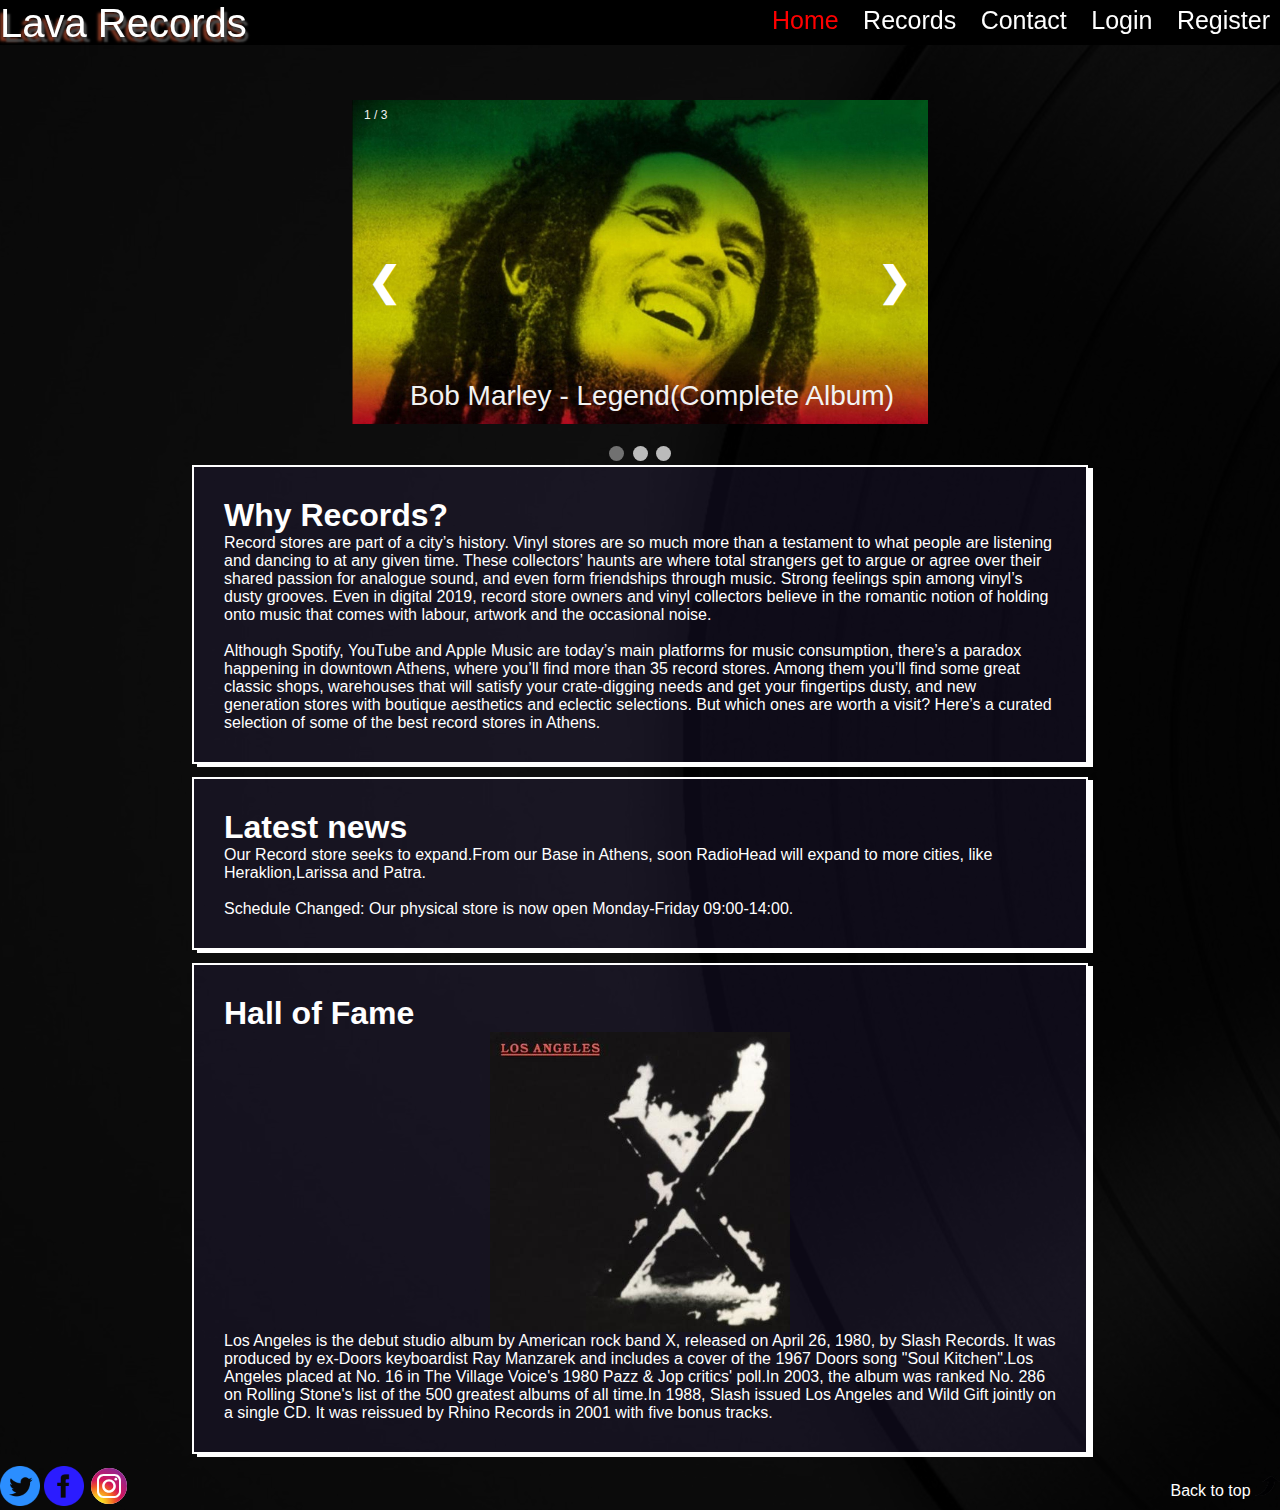
<file: Lava Records/index.html>
<!DOCTYPE html>
<html lang="en">
<head>
    <meta charset="UTF-8">
    <meta http-equiv="X-UA-Compatible" content="IE=edge">
    <meta name="viewport" content="width=device-width, initial-scale=1.0">
    <link rel="stylesheet" href="index.css">
    <link rel="stylesheet" href="global.css">
    
    
    <link rel="stylesheet" href="https://pro.fontawesome.com/releases/v5.10.0/css/all.css" integrity="sha384-AYmEC3Yw5cVb3ZcuHtOA93w35dYTsvhLPVnYs9eStHfGJvOvKxVfELGroGkvsg+p" crossorigin="anonymous"/>
    <title>Document</title>
</head>
<body>
    <nav class="navbar">
        <div id="logo"><a href="index.html">Lava Records</div></a>
        <ul>
            
        <li id="home"><a href="index.html"style="color:red;">Home</li></a>
        <li id="record"><a href="records.html">Records</li></a>
        <li id="favorites"><a href="update_favorites.php">Favorites</li></a>
        <li id="contact"><a href="contact.html">Contact</li></a>
        <li id="login"><a href="login.html">Login</li></a>
        <li id="register"><a href="register.html">Register</li></a>
        <li id="logout"><a href="logout.php">Log out</li></a>
            
        </ul>
    </nav>
    <div class="container">
        <div class="content">
            
                <div class="slideshow-container">

                    <div class="mySlides fade">
                    <div class="numbertext">1 / 3</div>
                    <img src="images/slider/1.jpg" style="width:100%">
                    <div class="text">Bob Marley - Legend(Complete Album)</div>
                    </div>
                    
                    <div class="mySlides fade">
                    <div class="numbertext">2 / 3</div>
                    <img src="images/slider/2.jpg" style="width:100%">
                    <div class="text">Queen - II</div>
                    </div>
                    
                    <div class="mySlides fade">
                    <div class="numbertext">3 / 3</div>
                    <img src="images/slider/3.jpg" style="width:100%">
                    <div class="text">AC/DC - Black Ice</div>
                    </div>
                    
                    <a class="prev" onclick="plusSlides(-1)">&#10094;</a>
                    <a class="next" onclick="plusSlides(1)">&#10095;</a>
                    
                </div>
                    <br>    
                <div style="text-align:center;">
                    <span class="dot" onclick="currentSlide(1)"></span> 
                    <span class="dot" onclick="currentSlide(2)"></span> 
                    <span class="dot" onclick="currentSlide(3)"></span> 
                </div>
                  
        </div>
        <div class="latest-news">
            <h1>Why Records?</h1>
            <p>Record stores are part of a city’s history. Vinyl stores are so much more than a testament to what people are listening and dancing to at any given time. These collectors’ haunts are where total strangers get to argue or agree over their shared passion for analogue sound, and even form friendships through music. Strong feelings spin among vinyl’s dusty grooves. Even in digital 2019, record store owners and vinyl collectors believe in the romantic notion of holding onto music that comes with labour, artwork and the occasional noise.</p>
            <br>
            <p>Although Spotify, YouTube and Apple Music are today’s main platforms for music consumption, there’s a paradox happening in downtown Athens, where you’ll find more than 35 record stores. Among them you’ll find some great classic shops, warehouses that will satisfy your crate-digging needs and get your fingertips dusty, and new generation stores with boutique aesthetics and eclectic selections. But which ones are worth a visit? Here’s a curated selection of some of the best record stores in Athens.</p>
        </div>
        <div class="latest-news">
            <h1>Latest news</h1>
            <p>Our Record store seeks to expand.From our Base in Athens, soon RadioHead will expand to more cities, like Heraklion,Larissa and Patra.</p>
            <br>
            <p>Schedule Changed: Our physical store is now open Monday-Friday 09:00-14:00.</p>
        </div>
        <div class="latest-news">
            
                <h1>Hall of Fame</h1>
                <img src="2860650_400x.jpg" alt="" srcset="">
                <p>Los Angeles is the debut studio album by American rock band X, released on April 26, 1980, by Slash Records. It was produced by ex-Doors keyboardist Ray Manzarek and includes a cover of the 1967 Doors song "Soul Kitchen".Los Angeles placed at No. 16 in The Village Voice's 1980 Pazz & Jop critics' poll.In 2003, the album was ranked No. 286 on Rolling Stone's list of the 500 greatest albums of all time.In 1988, Slash issued Los Angeles and Wild Gift jointly on a single CD. It was reissued by Rhino Records in 2001 with five bonus tracks.
                </p>   
            
        </div>  
    </div>
        <footer>
            <div class="footer_socials">
                <div class="footer_media_icons">
                    
                    <a href="https://twitter.com/radiohead" target="blank"><img src="images\socials_twitter.png"></a>
                    <a href="https://www.facebook.com/radiohead" target="blank"><img src="images\socials_facebook.png"></a>
                    <a href="https://www.instagram.com/radiohead/" target="blank"><img src="images\socials_instagram.svg"></a>
                    
                </div>
    
                <a class="back_to_top" href="#top">Back to top <img src="images\arrow_up.png"> </a>
            </div>
        </footer>
    
    
    <script src="index.js"></script>
</body>
</html>
</file>
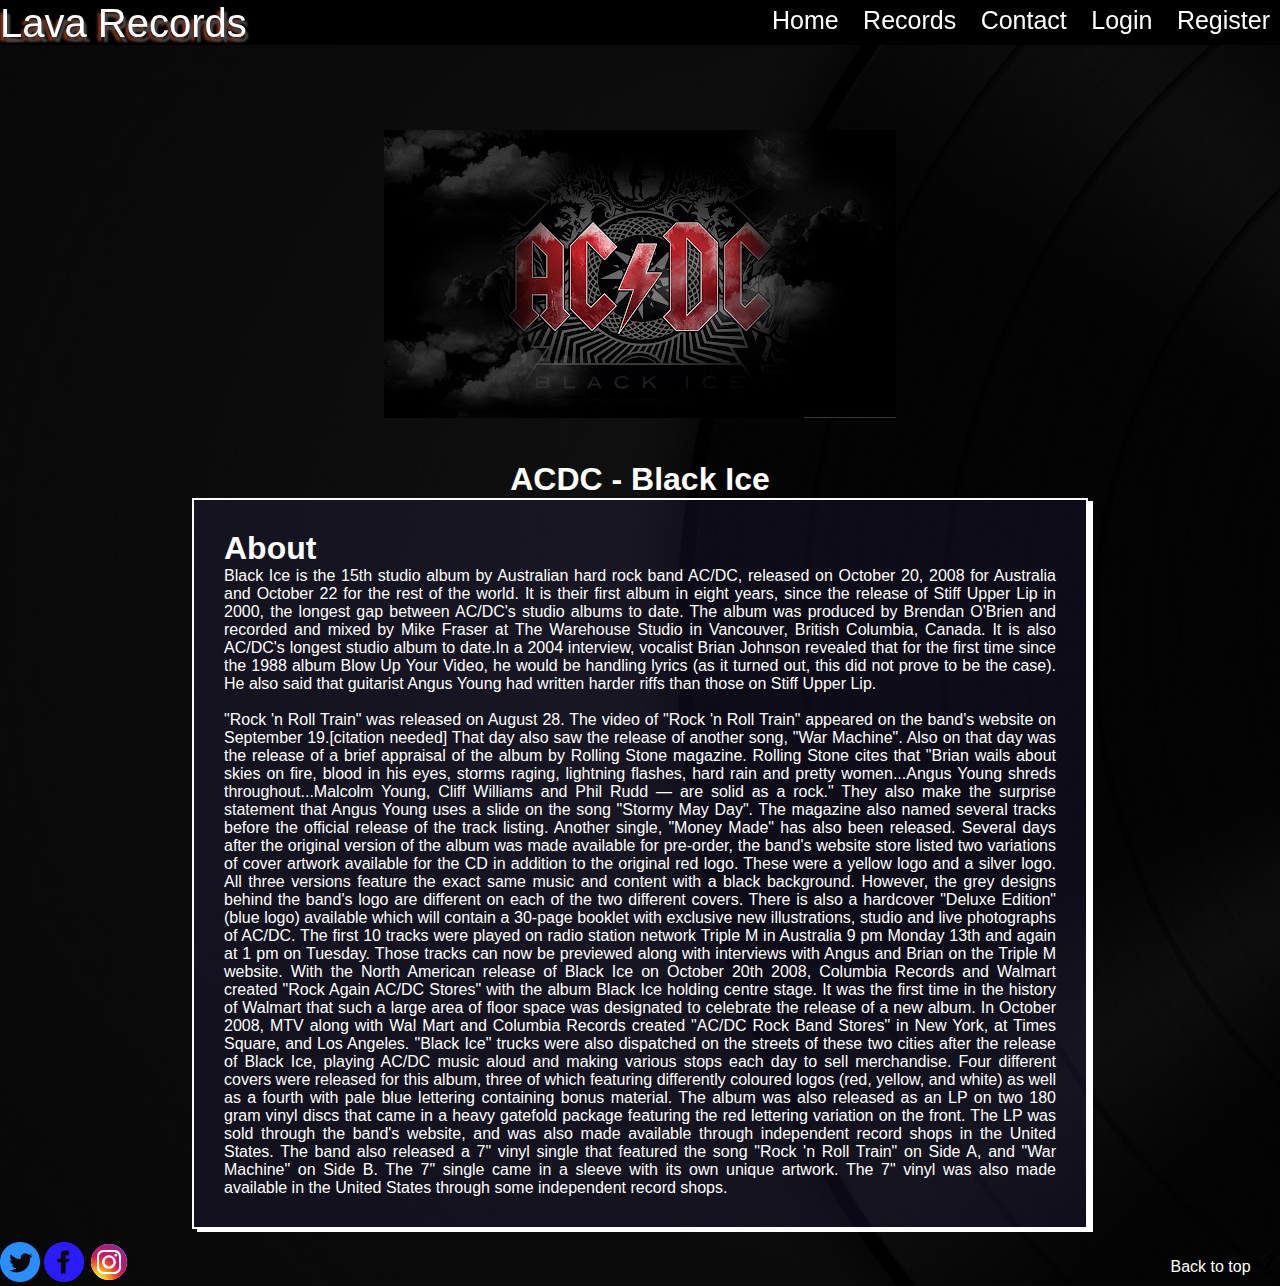
<file: Lava Records/ACDC_black_ice.html>
<!DOCTYPE html>
<html lang="en">
<head>
    <meta charset="UTF-8">
    <meta http-equiv="X-UA-Compatible" content="IE=edge">
    <meta name="viewport" content="width=device-width, initial-scale=1.0">
    <link rel="stylesheet" href="template.css">
    <link rel="stylesheet" href="global.css">
    
    
    <link rel="stylesheet" href="https://pro.fontawesome.com/releases/v5.10.0/css/all.css" integrity="sha384-AYmEC3Yw5cVb3ZcuHtOA93w35dYTsvhLPVnYs9eStHfGJvOvKxVfELGroGkvsg+p" crossorigin="anonymous"/>
    <title>Document</title>
</head>
<body>
    <nav class="navbar">
        <div id="logo"><a href="index.html">Lava Records</div></a>
        <ul>
            
        <li id="home"><a href="index.html">Home</li></a>
        <li id="record"><a href="records.html">Records</li></a>
        <li id="favorites"><a href="records.html">Favorites</li></a>
        <li id="contact"><a href="contact.html">Contact</li></a>
        <li id="login"><a href="login.html">Login</li></a>
        <li id="register"><a href="register.html">Register</li></a>
        <li id="logout"><a href="logout.php">Log out</li></a>
            
        </ul>
    </nav>
    <div class="container">
            
        <div class="image"><img src="images/slider/3.jpg" alt="" srcset="" style="width: 800px;"></div>
                  
        <div class= "title" ><h1>ACDC - Black Ice</h1></div>
        <div class="latest-news">
            <h1>About</h1>
            <p>Black Ice is the 15th studio album by Australian hard rock band AC/DC, released on October 20, 2008 for Australia and October 22 for the rest of the world. It is their first album in eight years, since the release of Stiff Upper Lip in 2000, the longest gap between AC/DC's studio albums to date. The album was produced by Brendan O'Brien and recorded and mixed by Mike Fraser at The Warehouse Studio in Vancouver, British Columbia, Canada. It is also AC/DC's longest studio album to date.In a 2004 interview, vocalist Brian Johnson revealed that for the first time since the 1988 album Blow Up Your Video, he would be handling lyrics (as it turned out, this did not prove to be the case). He also said that guitarist Angus Young had written harder riffs than those on Stiff Upper Lip.</p><br>
            <p>"Rock 'n Roll Train" was released on August 28. The video of "Rock 'n Roll Train" appeared on the band's website on September 19.[citation needed] That day also saw the release of another song, "War Machine". Also on that day was the release of a brief appraisal of the album by Rolling Stone magazine. Rolling Stone cites that "Brian wails about skies on fire, blood in his eyes, storms raging, lightning flashes, hard rain and pretty women...Angus Young shreds throughout...Malcolm Young, Cliff Williams and Phil Rudd — are solid as a rock." They also make the surprise statement that Angus Young uses a slide on the song "Stormy May Day". The magazine also named several tracks before the official release of the track listing. Another single, "Money Made" has also been released.

            Several days after the original version of the album was made available for pre-order, the band's website store listed two variations of cover artwork available for the CD in addition to the original red logo. These were a yellow logo and a silver logo. All three versions feature the exact same music and content with a black background. However, the grey designs behind the band's logo are different on each of the two different covers. There is also a hardcover "Deluxe Edition" (blue logo) available which will contain a 30-page booklet with exclusive new illustrations, studio and live photographs of AC/DC. The first 10 tracks were played on radio station network Triple M in Australia 9 pm Monday 13th and again at 1 pm on Tuesday. Those tracks can now be previewed along with interviews with Angus and Brian on the Triple M website.
                
            With the North American release of Black Ice on October 20th 2008, Columbia Records and Walmart created "Rock Again AC/DC Stores" with the album Black Ice holding centre stage. It was the first time in the history of Walmart that such a large area of floor space was designated to celebrate the release of a new album. In October 2008, MTV along with Wal Mart and Columbia Records created "AC/DC Rock Band Stores" in New York, at Times Square, and Los Angeles. "Black Ice" trucks were also dispatched on the streets of these two cities after the release of Black Ice, playing AC/DC music aloud and making various stops each day to sell merchandise.
                
            Four different covers were released for this album, three of which featuring differently coloured logos (red, yellow, and white) as well as a fourth with pale blue lettering containing bonus material.
                
            The album was also released as an LP on two 180 gram vinyl discs that came in a heavy gatefold package featuring the red lettering variation on the front. The LP was sold through the band's website, and was also made available through independent record shops in the United States. The band also released a 7" vinyl single that featured the song "Rock 'n Roll Train" on Side A, and "War Machine" on Side B. The 7" single came in a sleeve with its own unique artwork. The 7" vinyl was also made available in the United States through some independent record shops.</p>
        </div>
        
    </div>
        <footer>
            <div class="footer_socials">
                <div class="footer_media_icons">
                    
                    <a href="https://twitter.com/radiohead" target="blank"><img src="images\socials_twitter.png"></a>
                    <a href="https://www.facebook.com/radiohead" target="blank"><img src="images\socials_facebook.png"></a>
                    <a href="https://www.instagram.com/radiohead/" target="blank"><img src="images\socials_instagram.svg"></a>
                    
                </div>
    
                <a class="back_to_top" href="#top">Back to top <img src="images\arrow_up.png"> </a>
            </div>
        </footer>
    
    
    <script src="index.js"></script>
</body>
</html>
</file>
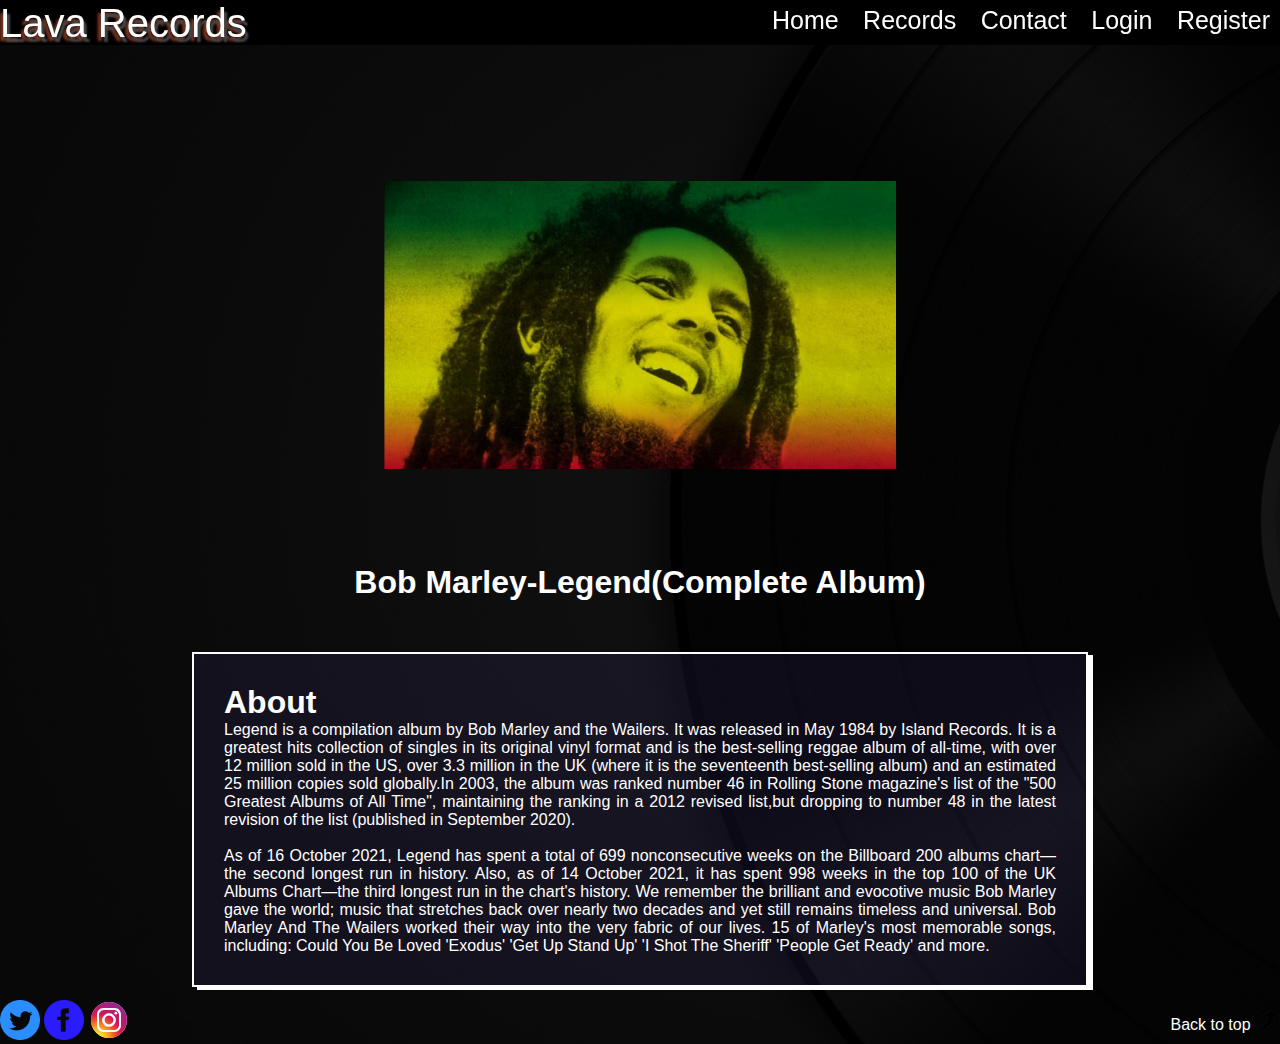
<file: Lava Records/Bob_Marley_Legend.html>
<!DOCTYPE html>
<html lang="en">
<head>
    <meta charset="UTF-8">
    <meta http-equiv="X-UA-Compatible" content="IE=edge">
    <meta name="viewport" content="width=device-width, initial-scale=1.0">
    <link rel="stylesheet" href="template.css">
    <link rel="stylesheet" href="global.css">
    
    
    <link rel="stylesheet" href="https://pro.fontawesome.com/releases/v5.10.0/css/all.css" integrity="sha384-AYmEC3Yw5cVb3ZcuHtOA93w35dYTsvhLPVnYs9eStHfGJvOvKxVfELGroGkvsg+p" crossorigin="anonymous"/>
    <title>Document</title>
</head>
<body>
    <nav class="navbar">
        <div id="logo"><a href="index.html">Lava Records</div></a>
        <ul>
            
        <li id="home"><a href="index.html">Home</li></a>
        <li id="record"><a href="records.html">Records</li></a>
        <li id="favorites"><a href="records.html">Favorites</li></a>
        <li id="contact"><a href="contact.html">Contact</li></a>
        <li id="login"><a href="login.html">Login</li></a>
        <li id="register"><a href="register.html">Register</li></a>
        <li id="logout"><a href="logout.php">Log out</li></a>
            
        </ul>
    </nav>
    <div class="container">
            
        <div class="image"><img src="images/slider/1.jpg" alt="" srcset="" style="width: 800px;"></div>
                  
        <div class= "title" ><h1>Bob Marley-Legend(Complete Album)</h1></div>
        <div class="latest-news">
            <h1>About</h1>
            <p>Legend is a compilation album by Bob Marley and the Wailers. It was released in May 1984 by Island Records. It is a greatest hits collection of singles in its original vinyl format and is the best-selling reggae album of all-time, with over 12 million sold in the US, over 3.3 million in the UK (where it is the seventeenth best-selling album) and an estimated 25 million copies sold globally.In 2003, the album was ranked number 46 in Rolling Stone magazine's list of the "500 Greatest Albums of All Time", maintaining the ranking in a 2012 revised list,but dropping to number 48 in the latest revision of the list (published in September 2020).</p><br>
            <p>As of 16 October 2021, Legend has spent a total of 699 nonconsecutive weeks on the Billboard 200 albums chart—the second longest run in history. Also, as of 14 October 2021, it has spent 998 weeks in the top 100 of the UK Albums Chart—the third longest run in the chart's history.
            We remember the brilliant and evocotive music Bob Marley gave the world; music that stretches back over nearly two decades and yet still remains timeless and universal. Bob Marley And The Wailers worked their way into the very fabric of our lives. 15 of Marley's most memorable songs, including: Could You Be Loved 'Exodus' 'Get Up Stand Up' 'I Shot The Sheriff' 'People Get Ready' and more.</p>
        </div>
        
    </div>
        <footer>
            <div class="footer_socials">
                <div class="footer_media_icons">
                    
                    <a href="https://twitter.com/radiohead" target="blank"><img src="images\socials_twitter.png"></a>
                    <a href="https://www.facebook.com/radiohead" target="blank"><img src="images\socials_facebook.png"></a>
                    <a href="https://www.instagram.com/radiohead/" target="blank"><img src="images\socials_instagram.svg"></a>
                    
                </div>
    
                <a class="back_to_top" href="#top">Back to top <img src="images\arrow_up.png"> </a>
            </div>
        </footer>
    
    
    <script src="index.js"></script>
</body>
</html>
</file>
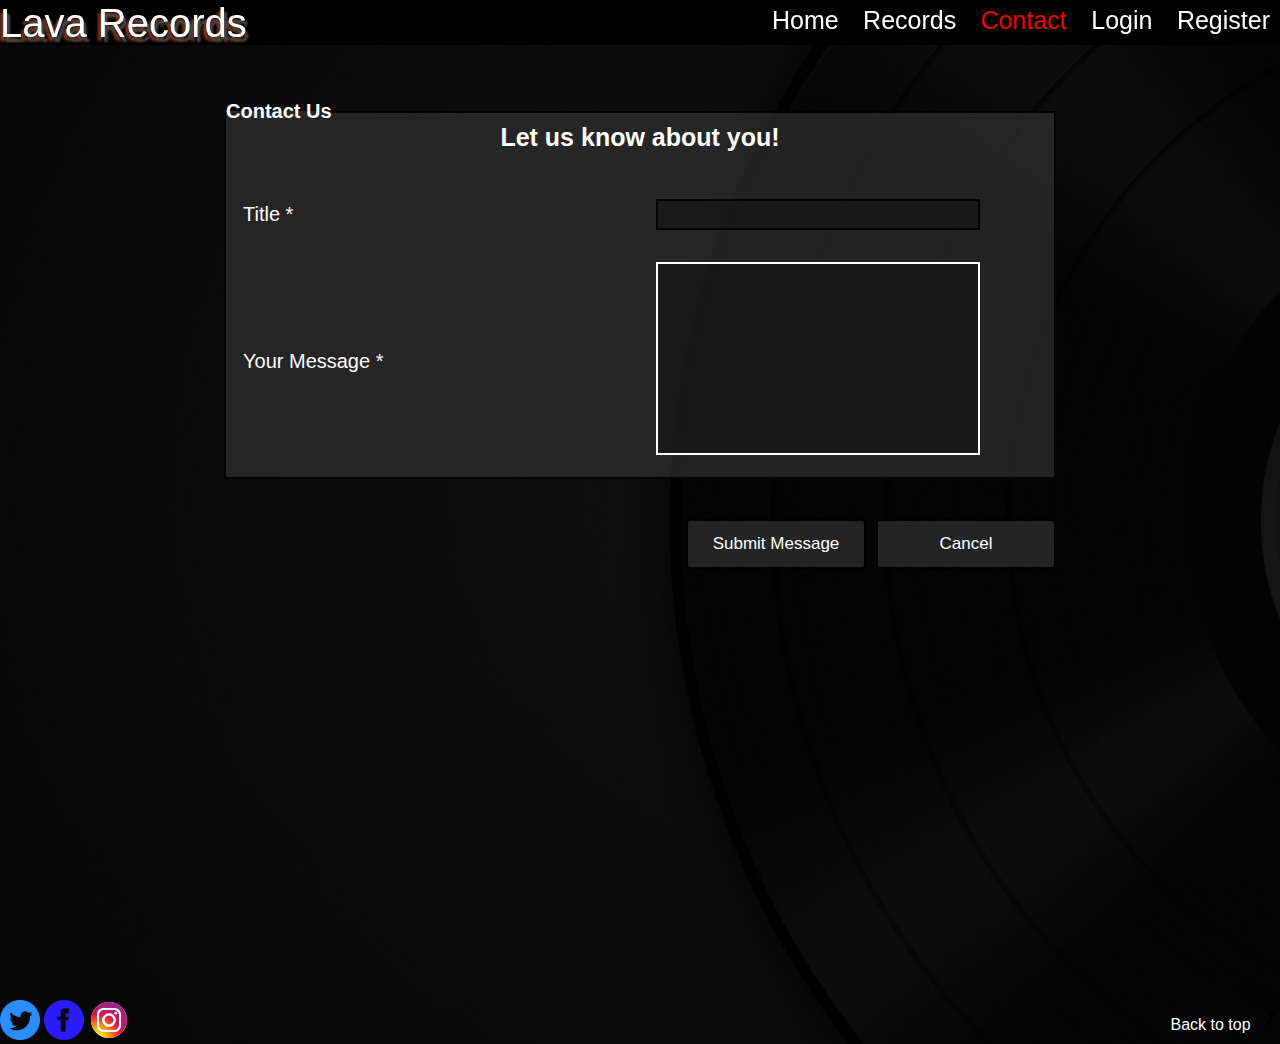
<file: Lava Records/contact.html>
<!DOCTYPE html>
<html lang="en">
<head>
    <meta charset="UTF-8">
    <meta http-equiv="X-UA-Compatible" content="IE=edge">
    <meta name="viewport" content="width=device-width, initial-scale=1.0">
    <link rel="stylesheet" href="global.css">
    <link rel="stylesheet" href="contact.css">
    <title>Document</title>
</head>
<body>
    <nav class="navbar">
        <div id="logo"><a href="index.html">Lava Records</div></a>
        <ul>
            
        <li id="home"><a href="index.html">Home</li></a>
        <li id="record"><a href="records.html">Records</li></a>
        <li id="favorites"><a href="records.html">Favorites</li></a>
        <li id="contact"><a href="contact.html" style="color:red;">Contact</li></a>
        <li id="login"><a href="login.html">Login</li></a>
        <li id="register"><a href="register.html">Register</li></a>
        <li id="logout"><a href="logout.php">Log out</li></a>
            
        </ul>
    </nav>
    <div class="container">
        <div class="contact-form">
            <form id="contactForm">
                <fieldset>
                    <legend>
                        Contact Us
                    </legend>
                         <div class="fieldtitle">Let us know about you!</div>
                    <table>
                        <tr>
                            <td>
                                <label for="Title">
                                    Title *
                                </label>
                            </td>
                            <td>
                                <input type="text" name="Title" id="title">
                                
                            </td>
                        </tr>
                        <tr>
                            <td>
                                <label for="message">
                                    Your Message *
                                </label>
                            </td>
                            <td>
                                <textarea type="text" name="message" id="message"></textarea>
                                
                            </td>
                        </tr>
                    </table>
                </fieldset>
                <div class="formbuttons">

                    <input id="submit" type="submit" value="Submit Message" onclick="redirect()">
                    
                    <input id="cancel" type="reset" value="Cancel">
                </div>
            </form>
        </div>
    </div>
        <footer>
            <div class="footer_socials">
                <div class="footer_media_icons">
                    
                    <a href="https://twitter.com/radiohead" target="blank"><img src="images\socials_twitter.png"></a>
                    <a href="https://www.facebook.com/radiohead" target="blank"><img src="images\socials_facebook.png"></a>
                    <a href="https://www.instagram.com/radiohead/" target="blank"><img src="images\socials_instagram.svg"></a>
                    
                </div>

                <a class="back_to_top" href="#top">Back to top <img src="images\arrow_up.png"> </a>
            </div>
        </footer>
    <script src="contact.js"></script>
</body>
</html>
</file>
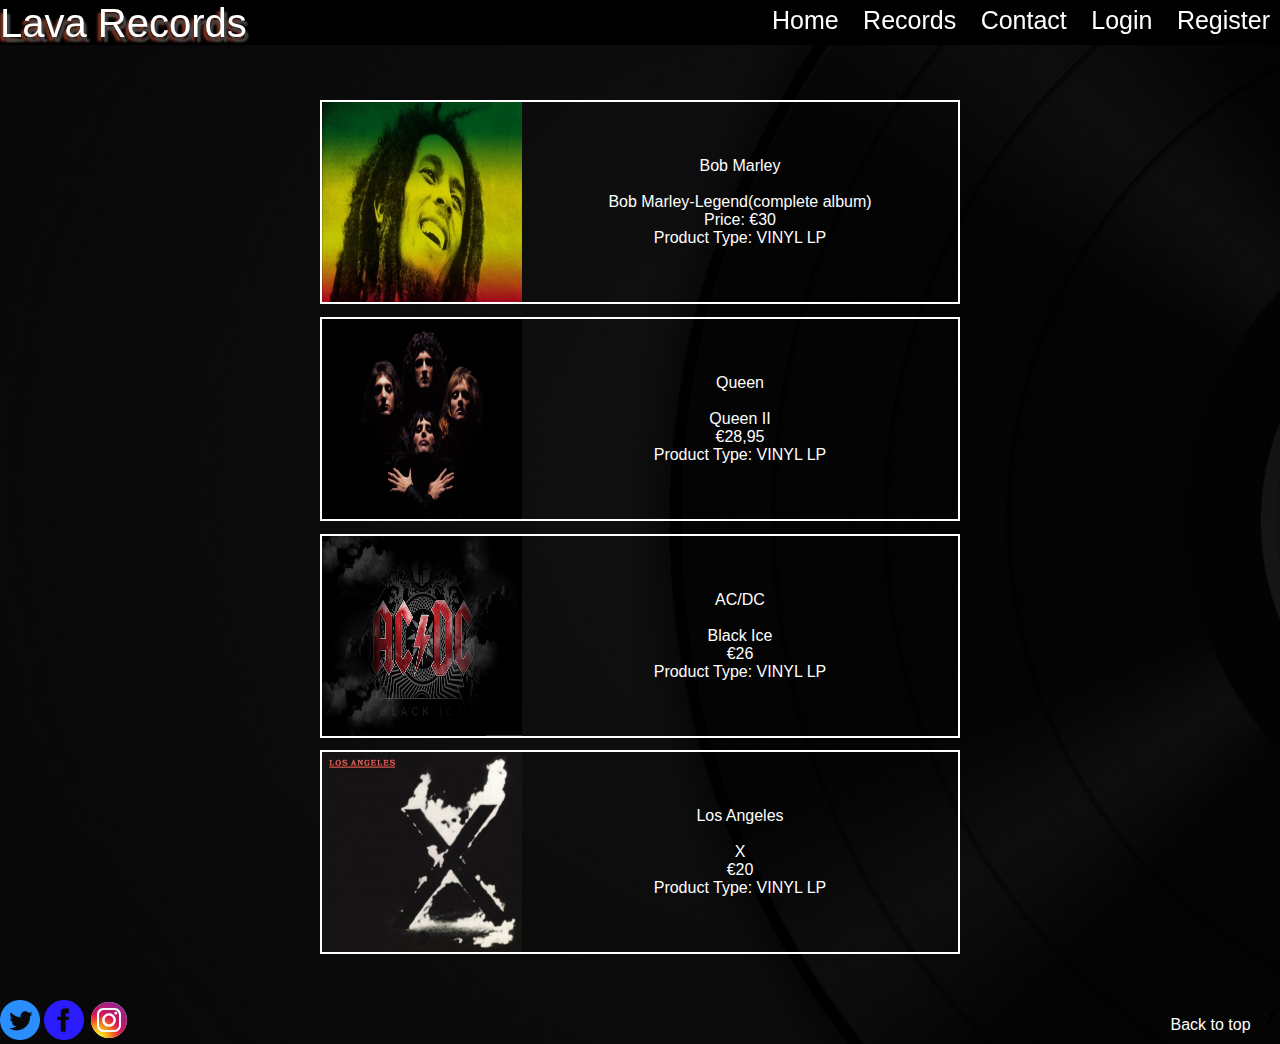
<file: Lava Records/favorites.html>
<!DOCTYPE html>
<html lang="en">
<head>
    <meta charset="UTF-8">
    <meta http-equiv="X-UA-Compatible" content="IE=edge">
    <meta name="viewport" content="width=device-width, initial-scale=1.0">
    <link rel="stylesheet" href="global.css">
    
    <link rel="stylesheet" href="favorites.css">
    <title>Document</title>
</head>
<body>
    <nav class="navbar">
        <div id="logo"><a href="index.html">Lava Records</div></a>
        <ul>
            
        <li id="home"><a id="home_anchor" href="index.html">Home</li></a>
        <li id="record"><a id="record_anchor" href="records.html">Records</li></a>
        <li id="favorites"><a href="update_favorites.php"style="color:red;">Favorites</li></a>
        <li id="contact"><a id="contact_anchor" href="contact.html">Contact</li></a>
        <li id="login"><a href="login.html">Login</li></a>
        <li id="register"><a href="register.html">Register</li></a>
        <li id="logout"><a href="logout.php">Log out</li></a>
            
        </ul>
    </nav>  
    
    <div class="container">
            
        <div class="record_container_1">
            <div class="image">
                <img class="image__img" src="images/1.jpg" alt="Bricks">
                <div class="image__overlay image__overlay--primary">
                    <div class="image__title"><a href="https://www.youtube.com/watch?v=fUiZHt6sqg4" target="_blank">Youtube</a></div>
                    <div><div class="image__title2"><a href="https://www.youtube.com/watch?v=fUiZHt6sqg4" target="_blank">Details</a></div>
                    </div>
                </div>
            </div>
            
            <div class = "records_box_text" >
                <p >
                    Bob Marley
                </p>
                <br>
                <p>
                    Bob Marley-Legend(complete album)
                    
                </p>
            
                <p>
                    Price: €30
                </p>
                <p>
                    Product Type: VINYL LP 
                </p>
            </div>
            <div class="favorite_heart_1" >

            </div>
            
        </div>
        <div class="record_container_2">
            <div class="image">
                <img class="image__img" src="images/2.jpg" alt="Bricks">
                <div class="image__overlay image__overlay--primary">
                    <div class="image__title"><a href="https://www.youtube.com/watch?v=fUiZHt6sqg4" target="_blank">Youtube</a></div>
                    <div><div class="image__title2"><a href="https://www.youtube.com/watch?v=fUiZHt6sqg4" target="_blank">Details</a></div>
                    </div>
                </div>
            </div>
            <div class = "records_box_text">
                <p>
                    Queen
                </p>
                <br>
                <p>
                    Queen II
                </p>
                <p>
                    €28,95
                </p>
                <p>
                    Product Type: VINYL LP 
                </p>
            </div>
            
                <div class="favorite_heart_2">

                </div>
            
        </div>
        <div class="record_container_3">
            <div class="image">
                <img class="image__img" src="images/3.jpg" alt="Bricks">
                <div class="image__overlay image__overlay--primary">
                    <div class="image__title"><a href="https://www.youtube.com/watch?v=fUiZHt6sqg4" target="_blank">Youtube</a></div>
                    <div><div class="image__title2"><a href="https://www.youtube.com/watch?v=fUiZHt6sqg4" target="_blank">Details</a></div>
                    </div>
                </div>
            </div>
            <div class = "records_box_text">
                <p>
                    AC/DC
                </p>
                <br>
                <p>
                    Black Ice
                </p>
                <p>
                    €26
                </p>
                <p>
                    Product Type: VINYL LP 
                </p>
            </div>
            
                <div class="favorite_heart_3">

                </div>
            
        </div>
        <div class="record_container_4">
            <div class="image">
                <img class="image__img" src="2860650_400x.jpg" alt="Bricks">
                <div class="image__overlay image__overlay--primary">
                    <div class="image__title"><a href="https://www.youtube.com/watch?v=fUiZHt6sqg4" target="_blank">Youtube</a></div>
                    <div><div class="image__title2"><a href="https://www.youtube.com/watch?v=fUiZHt6sqg4" target="_blank">Details</a></div>
                    </div>
                </div>
            </div>
            <div class = "records_box_text">
                <p>
                    Los Angeles
                </p>
                <br>
                <p>
                    X
                </p>
                <p>
                    €20
                </p>
                <p>
                    Product Type: VINYL LP 
                </p>
            </div>
            
                <div class="favorite_heart_4">

                </div>
            
        </div>
    
    </div>
<footer>
    <div class="footer_socials">
        <div class="footer_media_icons">
            
            <a href="https://twitter.com/radiohead" target="blank"><img src="images\socials_twitter.png"></a>
            <a href="https://www.facebook.com/radiohead" target="blank"><img src="images\socials_facebook.png"></a>
            <a href="https://www.instagram.com/radiohead/" target="blank"><img src="images\socials_instagram.svg"></a>
            
        </div>

        <a class="back_to_top" href="#top">Back to top <img src="images\arrow_up.png"> </a>
    </div>
</footer>
    
    <script src="favorites.js"></script>
    </body>
</html>
</file>
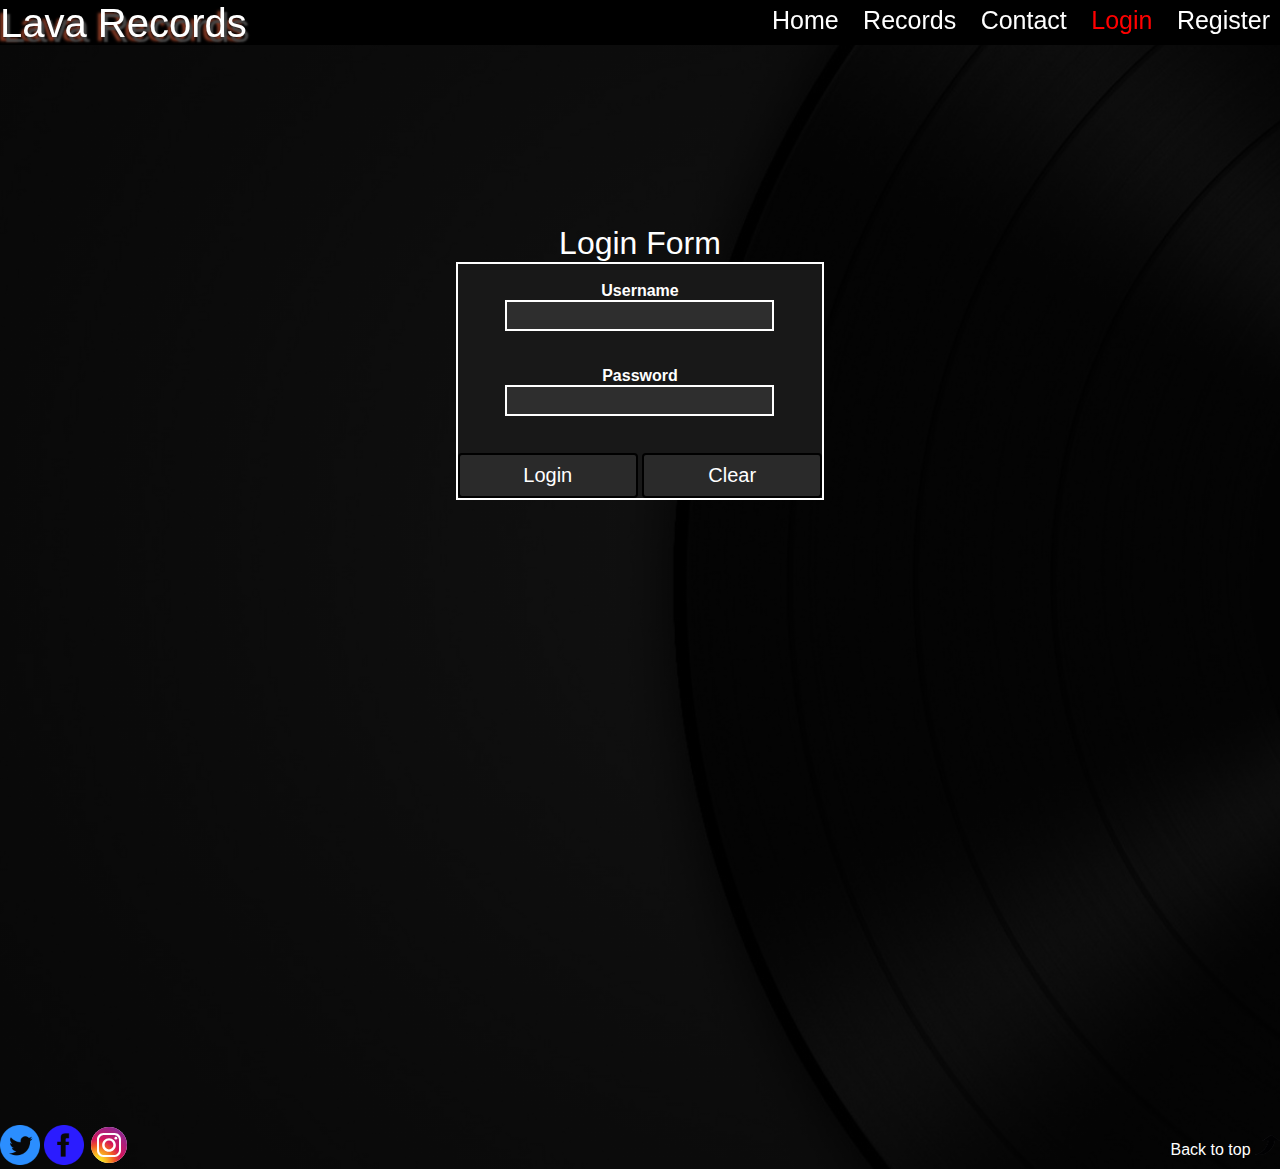
<file: Lava Records/login.html>
<!DOCTYPE html>
<html lang="en">
<head>
    <meta charset="UTF-8">
    <meta http-equiv="X-UA-Compatible" content="IE=edge">
    <meta name="viewport" content="width=device-width, initial-scale=1.0">
    <link rel="stylesheet" href="global.css">
    <link rel="stylesheet" href="register.css">
    <title>Document</title>
</head>
<body>
    <nav class="navbar">
        <div id="logo"><a href="index.html">Lava Records</div></a>
        <ul>
            
        <li id="home"><a href="index.html">Home</li></a>
        <li id="record"><a href="records.html">Records</li></a>
        <li id="favorites"><a href="favorites.html">Favorites</li></a>
        <li id="contact"><a href="contact.html">Contact</li></a>
        <li id="login"><a href="login.html"style="color:red;">Login</li></a>
        <li id="register"><a href="register.html">Register</li></a>
        <li id="logout"><a href="logout.php">Log out</li></a>
            
        </ul>
    </nav>
    <div class="container">
        <p id="register-text">Login Form</p>
        <div class="contact-form">
            <form id="contactForm" method="post" action="login.php" onsubmit="return checkFields();">
                <br>
                <label for="username">Username</label>
                <input id="username" type="text" name="username" >
                <div class ="hidden" id = "usernameMessage"></div>
                <br>
                <label for="password">Password</label>
                <input id="password" type="password" name= "password">
                <div class ="hidden" id = "passwordMessage"></div>
                <br>
                <div class="register-buttons">
                    <input id="submit" type= "submit" value= "Login" >
                    <input id="reset" type="reset" value="Clear">
                </div>
            </form>
        </div>
        <div class ="hidden" id = "formMessage"></div>
    </div>
        <footer>
            <div class="footer_socials">
                <div class="footer_media_icons">
                    
                    <a href="https://twitter.com/radiohead" target="blank"><img src="images\socials_twitter.png"></a>
                    <a href="https://www.facebook.com/radiohead" target="blank"><img src="images\socials_facebook.png"></a>
                    <a href="https://www.instagram.com/radiohead/" target="blank"><img src="images\socials_instagram.svg"></a>
                    
                </div>

                <a class="back_to_top" href="#top">Back to top <img src="images\arrow_up.png"> </a>
            </div>
        </footer>
    
    <script src="login.js"></script>
</body>
</html>
</file>
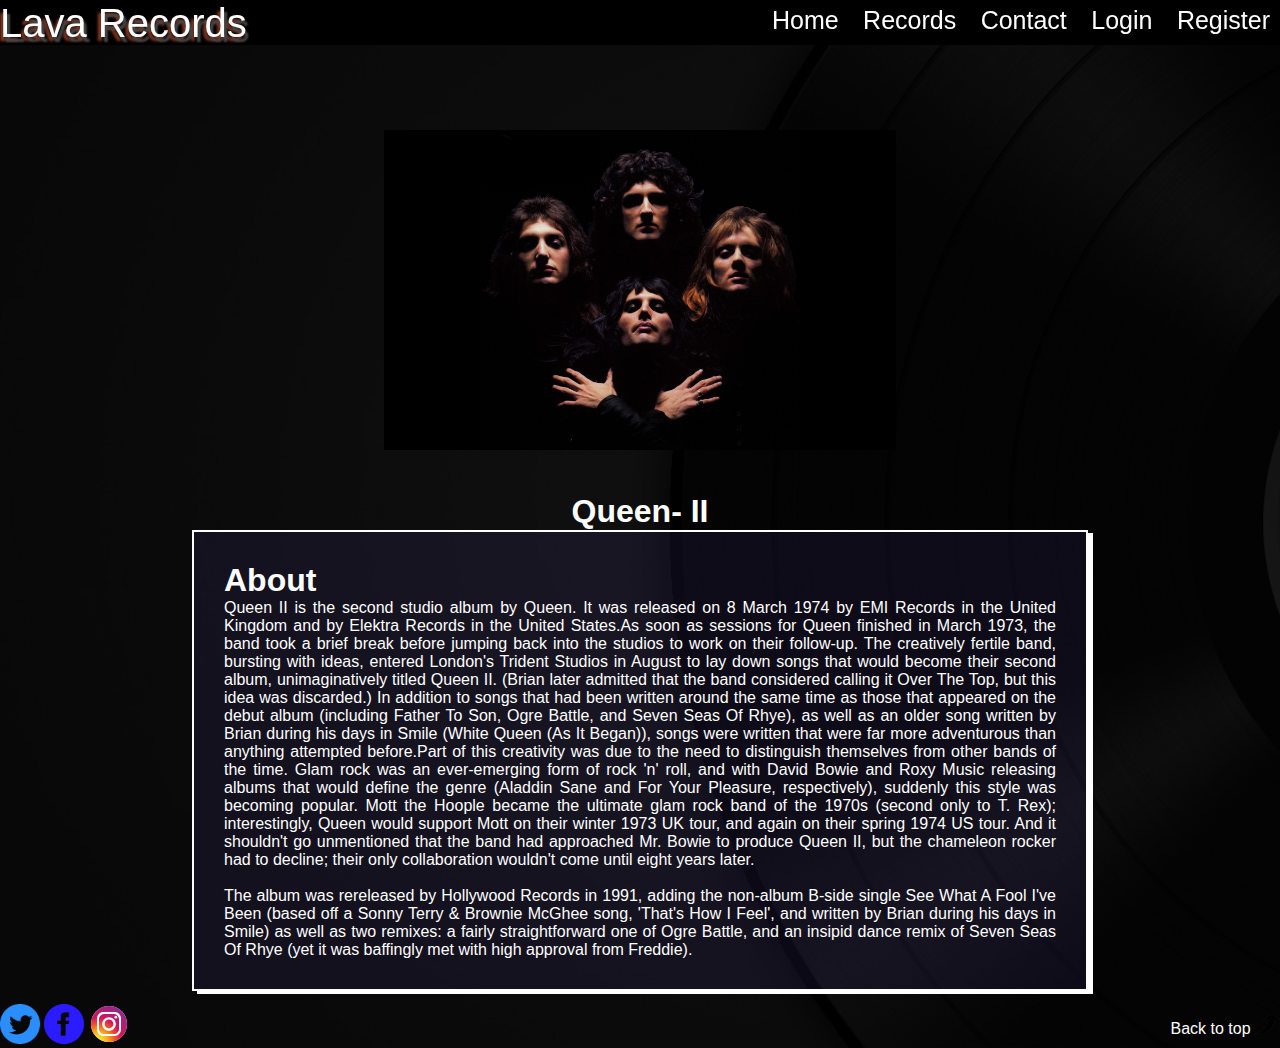
<file: Lava Records/Queen_II.html>
<!DOCTYPE html>
<html lang="en">
<head>
    <meta charset="UTF-8">
    <meta http-equiv="X-UA-Compatible" content="IE=edge">
    <meta name="viewport" content="width=device-width, initial-scale=1.0">
    <link rel="stylesheet" href="template.css">
    <link rel="stylesheet" href="global.css">
    
    
    <link rel="stylesheet" href="https://pro.fontawesome.com/releases/v5.10.0/css/all.css" integrity="sha384-AYmEC3Yw5cVb3ZcuHtOA93w35dYTsvhLPVnYs9eStHfGJvOvKxVfELGroGkvsg+p" crossorigin="anonymous"/>
    <title>Document</title>
</head>
<body>
    <nav class="navbar">
        <div id="logo"><a href="index.html">Lava Records</div></a>
        <ul>
            
        <li id="home"><a href="index.html">Home</li></a>
        <li id="record"><a href="records.html">Records</li></a>
        <li id="favorites"><a href="records.html">Favorites</li></a>
        <li id="contact"><a href="contact.html">Contact</li></a>
        <li id="login"><a href="login.html">Login</li></a>
        <li id="register"><a href="register.html">Register</li></a>
        <li id="logout"><a href="logout.php">Log out</li></a>
            
        </ul>
    </nav>
    <div class="container">
            
        <div class="image"><img src="images/slider/2.jpg" alt="" srcset="" style="width: 800px;"></div>
                  
        <div class= "title" ><h1>Queen- II</h1></div>
        <div class="latest-news">
            <h1>About</h1>
            <p>Queen II is the second studio album by Queen. It was released on 8 March 1974 by EMI Records in the United Kingdom and by Elektra Records in the United States.As soon as sessions for Queen finished in March 1973, the band took a brief break before jumping back into the studios to work on their follow-up. The creatively fertile band, bursting with ideas, entered London's Trident Studios in August to lay down songs that would become their second album, unimaginatively titled Queen II. (Brian later admitted that the band considered calling it Over The Top, but this idea was discarded.) In addition to songs that had been written around the same time as those that appeared on the debut album (including Father To Son, Ogre Battle, and Seven Seas Of Rhye), as well as an older song written by Brian during his days in Smile (White Queen (As It Began)), songs were written that were far more adventurous than anything attempted before.Part of this creativity was due to the need to distinguish themselves from other bands of the time. Glam rock was an ever-emerging form of rock 'n' roll, and with David Bowie and Roxy Music releasing albums that would define the genre (Aladdin Sane and For Your Pleasure, respectively), suddenly this style was becoming popular. Mott the Hoople became the ultimate glam rock band of the 1970s (second only to T. Rex); interestingly, Queen would support Mott on their winter 1973 UK tour, and again on their spring 1974 US tour. And it shouldn't go unmentioned that the band had approached Mr. Bowie to produce Queen II, but the chameleon rocker had to decline; their only collaboration wouldn't come until eight years later.</p><br>
            <p>The album was rereleased by Hollywood Records in 1991, adding the non-album B-side single See What A Fool I've Been (based off a Sonny Terry & Brownie McGhee song, 'That's How I Feel', and written by Brian during his days in Smile) as well as two remixes: a fairly straightforward one of Ogre Battle, and an insipid dance remix of Seven Seas Of Rhye (yet it was baffingly met with high approval from Freddie).</p>
        </div>
        
    </div>
        <footer>
            <div class="footer_socials">
                <div class="footer_media_icons">
                    
                    <a href="https://twitter.com/radiohead" target="blank"><img src="images\socials_twitter.png"></a>
                    <a href="https://www.facebook.com/radiohead" target="blank"><img src="images\socials_facebook.png"></a>
                    <a href="https://www.instagram.com/radiohead/" target="blank"><img src="images\socials_instagram.svg"></a>
                    
                </div>
    
                <a class="back_to_top" href="#top">Back to top <img src="images\arrow_up.png"> </a>
            </div>
        </footer>
    
    
    <script src="index.js"></script>    
</body>
</html>
</file>
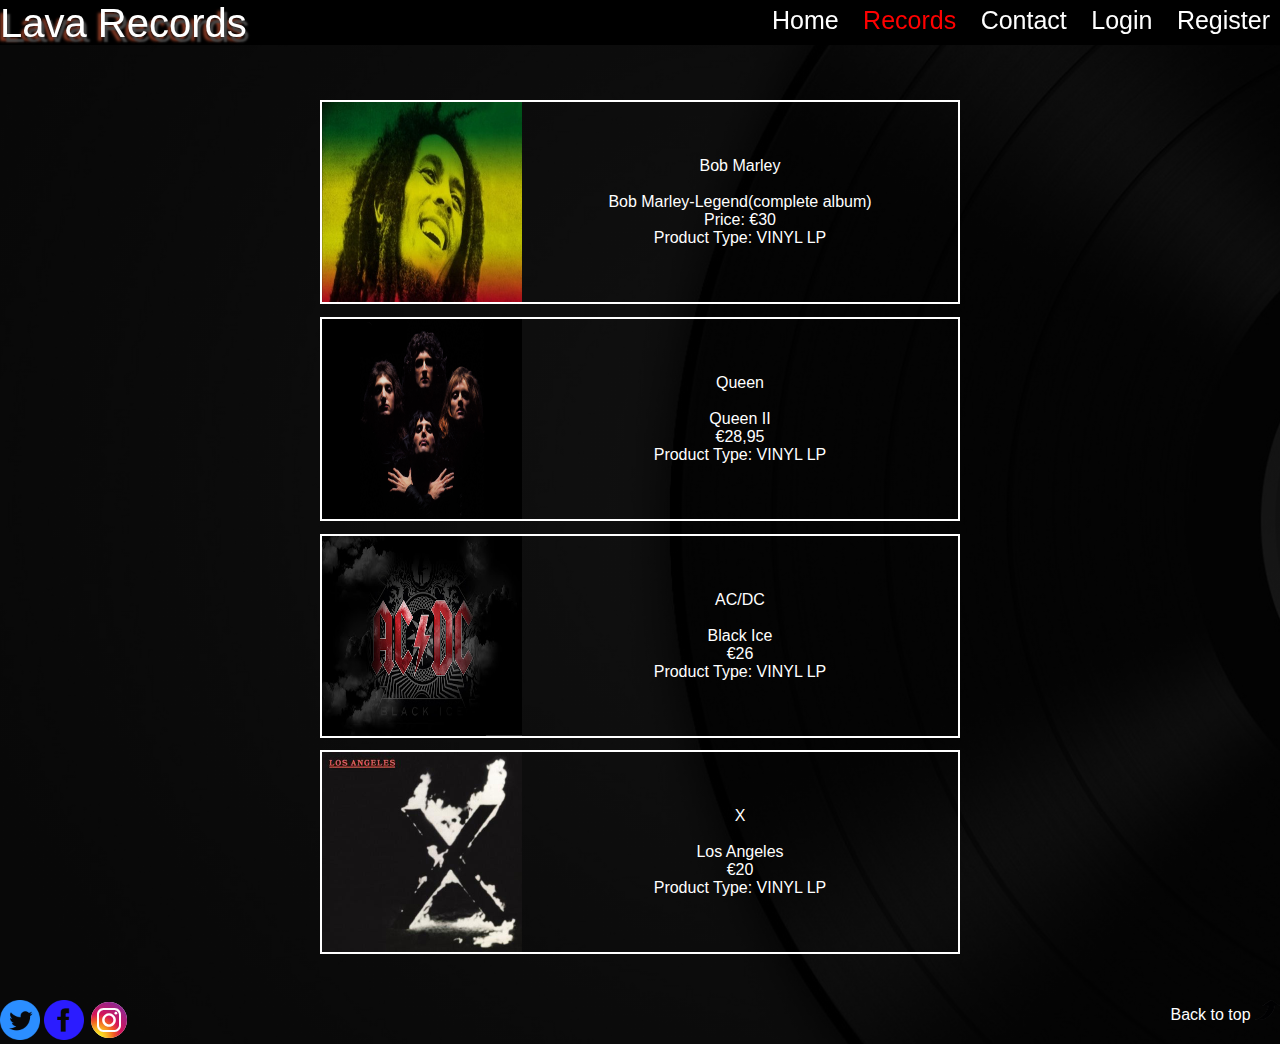
<file: Lava Records/records.html>
<!DOCTYPE html>
<html lang="en">
<head>
    <meta charset="UTF-8">
    <meta http-equiv="X-UA-Compatible" content="IE=edge">
    <meta name="viewport" content="width=device-width, initial-scale=1.0">
    <link rel="stylesheet" href="global.css">    
    <link rel="stylesheet" href="records.css">
    <title>Document</title>
</head>
<body onunload=>
    <nav class="navbar">
        <div id="logo"><a href="index.html">Lava Records</div></a>
        <ul>
            
        <li id="home"><a id="home_anchor" href="index.html">Home</li></a>
        <li id="record"><a id="record_anchor" href="records.html" style="color:red;">Records</li></a>
        <li id="favorites"><a href="update_favorites.php">Favorites</li></a>
        <li id="contact"><a id="contact_anchor" href="contact.html">Contact</li></a>
        <li id="login"><a href="login.html">Login</li></a>
        <li id="register"><a href="register.html">Register</li></a>
        <li id="logout"><a href="logout.php">Log out</li></a>
            
        </ul>
    </nav>  
    
        <div class="container">
            
            <div class="record_container_1">
                <div class="image">
                    <img class="image__img" src="images/1.jpg" alt="Bricks">
                    <div class="image__overlay image__overlay--primary">
                        <div class="image__title"><a href="https://www.youtube.com/watch?v=QRHV7xZXxmg" target="_blank">Youtube</a></div>
                        <div><div class="image__title2"><a href="Bob_Marley_Legend.html" target="_blank">Details</a></div>
                        </div>
                    </div>
                </div>
                
                <div class = "records_box_text" >
                    <p >
                        Bob Marley
                    </p>
                    <br>
                    <p>
                        Bob Marley-Legend(complete album)
                        
                    </p>
                
                    <p>
                        Price: €30
                    </p>
                    <p>
                        Product Type: VINYL LP 
                    </p>
                </div>
                <div class="favorite_heart_1" >

                </div>
                
            </div>
            <div class="record_container_2">
                <div class="image">
                    <img class="image__img" src="images/2.jpg" alt="Bricks">
                    <div class="image__overlay image__overlay--primary">
                        <div class="image__title"><a href="https://www.youtube.com/watch?v=2Wx3zyZJDWM" target="_blank">Youtube</a></div>
                        <div><div class="image__title2"><a href="Queen_II.html" target="_blank">Details</a></div>
                        </div>
                    </div>
                </div>
                <div class = "records_box_text">
                    <p>
                        Queen
                    </p>
                    <br>
                    <p>
                        Queen II
                    </p>
                    <p>
                        €28,95
                    </p>
                    <p>
                        Product Type: VINYL LP 
                    </p>
                </div>
                
                    <div class="favorite_heart_2">

                    </div>
                
            </div>
            <div class="record_container_3">
                <div class="image">
                    <img class="image__img" src="images/3.jpg" alt="Bricks">
                    <div class="image__overlay image__overlay--primary">
                        <div class="image__title"><a href="https://www.youtube.com/watch?v=mE_jg9bZ3pQ" target="_blank">Youtube</a></div>
                        <div><div class="image__title2"><a href="ACDC_black_ice.html" target="_blank">Details</a></div>
                        </div>
                    </div>
                </div>
                <div class = "records_box_text">
                    <p>
                        AC/DC
                    </p>
                    <br>
                    <p>
                        Black Ice
                    </p>
                    <p>
                        €26
                    </p>
                    <p>
                        Product Type: VINYL LP 
                    </p>
                </div>
                
                    <div class="favorite_heart_3">

                    </div>
                
            </div>
            <div class="record_container_4">
                <div class="image">
                    <img class="image__img" src="2860650_400x.jpg" alt="Bricks">
                    <div class="image__overlay image__overlay--primary">
                        <div class="image__title"><a href="https://www.youtube.com/playlist?list=OLAK5uy_mkx-E4zWX1e-jKDaUfS9a-sjJ6yRYyvl8" target="_blank">Youtube</a></div>
                        <div><div class="image__title2"><a href="X_los_angeles.html" target="_blank">Details</a></div>
                        </div>
                    </div>
                </div>
                <div class = "records_box_text">
                    <p>
                        X
                    </p>
                    <br>
                    <p>
                        Los Angeles
                    </p>
                    <p>
                        €20
                    </p>
                    <p>
                        Product Type: VINYL LP 
                    </p>
                </div>
                
                    <div class="favorite_heart_4">

                    </div>
                
            </div>
        
    </div>
  

<footer>
    <div class="footer_socials">
        <div class="footer_media_icons">
            
            <a href="https://twitter.com/radiohead" target="blank"><img src="images\socials_twitter.png"></a>
            <a href="https://www.facebook.com/radiohead" target="blank"><img src="images\socials_facebook.png"></a>
            <a href="https://www.instagram.com/radiohead/" target="blank"><img src="images\socials_instagram.svg"></a>
            
        </div>

        <div><a class="back_to_top" href="#top">Back to top <img src="images\arrow_up.png"> </a></div>
    </div>
</footer>
    
    
<script src="records.js"></script>
    
</body>
</html>
</file>
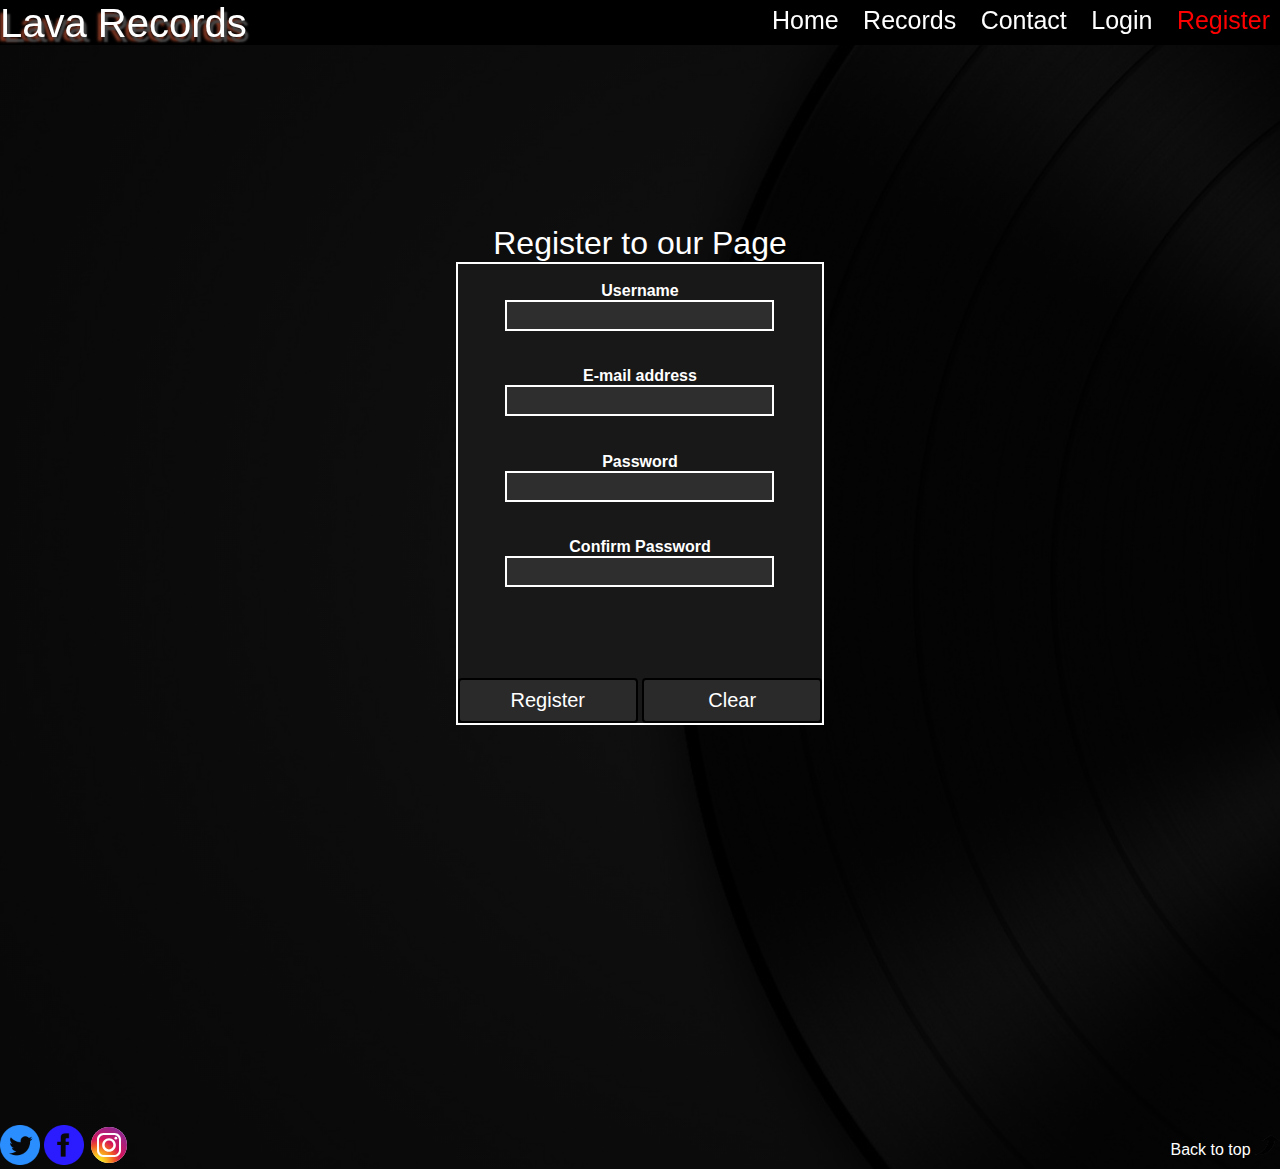
<file: Lava Records/register.html>
<!DOCTYPE html>
<html lang="en">
<head>
    <meta charset="UTF-8">
    <meta http-equiv="X-UA-Compatible" content="IE=edge">
    <meta name="viewport" content="width=device-width, initial-scale=1.0">
    <link rel="stylesheet" href="global.css">
    <link rel="stylesheet" href="register.css">
    <title>Document</title>
</head>
<body>
    <nav class="navbar">
        <div id="logo"><a href="index.html">Lava Records</div></a>
        <ul>
            
        <li id="home"><a href="index.html">Home</li></a>
        <li id="record"><a href="records.html">Records</li></a>
        <li id="favorites"><a href="favorites.html">Favorites</li></a>
        <li id="contact"><a href="contact.html">Contact</li></a>
        <li id="login"><a href="login.html">Login</li></a>
        <li id="register"><a href="register.html" style="color:red;">Register</li></a>
        <li id="logout"><a href="logout.php">Log out</li></a>
            
        </ul>
    </nav>
    <div class="container">
        <p id="register-text">Register to our Page</p>
        <div class="contact-form">
            <form id="contactForm" method="post" action="register.php" onsubmit="return send();">
                <br>
                <label for="username">Username</label>
                <input id="username" type="text" name="username">
                <div class ="hidden" id = "usernameMessage"></div>
                <br>
                <label for="email">E-mail address</label>
                <input id="email" type="text" name="email" >
                <div class="hidden" id="emailMessage"></div>
                <br>
                <label for="password">Password</label>
                <input id="password" type="password" name= "password">
                <div class="hidden" id="passwordMessage"></div>
                <br>
                <label for="password2">Confirm Password</label>
                <input id="password2" type="password" name="password2">
                <div class="hidden" id="confirmPasswordMessage"></div>
                <br>
                <br>
                <br>
                <div class="hidden" id="connectionMessage"></div>
                
                <div class="register-buttons">
                    <input id="submit" type= "submit" value= "Register" >
                    <input id="reset" type="reset" value="Clear">
                </div>
            </form>
        </div>
    </div>
        <footer>
            <div class="footer_socials">
                <div class="footer_media_icons">
                    
                    <a href="https://twitter.com/radiohead" target="blank"><img src="images\socials_twitter.png"></a>
                    <a href="https://www.facebook.com/radiohead" target="blank"><img src="images\socials_facebook.png"></a>
                    <a href="https://www.instagram.com/radiohead/" target="blank"><img src="images\socials_instagram.svg"></a>
                    
                </div>

                <a class="back_to_top" href="#top">Back to top <img src="images\arrow_up.png"> </a>
            </div>
        </footer>
    <script src="register.js"></script>
</body>
</html>
</file>
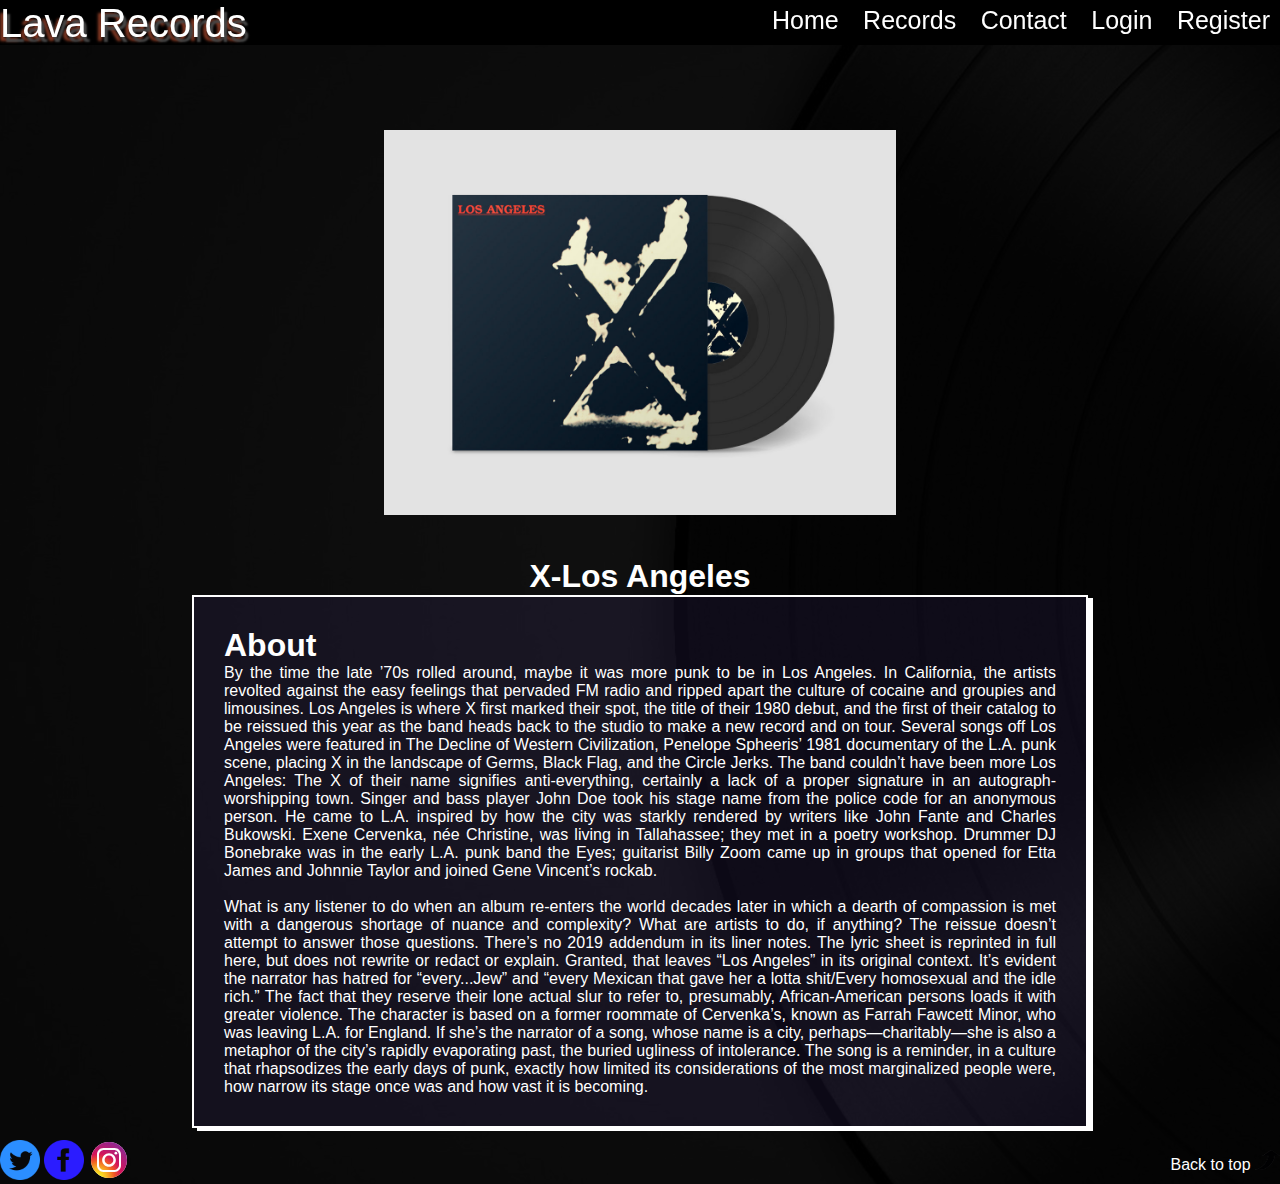
<file: Lava Records/X_los_angeles.html>
<!DOCTYPE html>
<html lang="en">
<head>
    <meta charset="UTF-8">
    <meta http-equiv="X-UA-Compatible" content="IE=edge">
    <meta name="viewport" content="width=device-width, initial-scale=1.0">
    <link rel="stylesheet" href="template.css">
    <link rel="stylesheet" href="global.css">
    
    
    <link rel="stylesheet" href="https://pro.fontawesome.com/releases/v5.10.0/css/all.css" integrity="sha384-AYmEC3Yw5cVb3ZcuHtOA93w35dYTsvhLPVnYs9eStHfGJvOvKxVfELGroGkvsg+p" crossorigin="anonymous"/>
    <title>Document</title>
</head>
<body>
    <nav class="navbar">
        <div id="logo"><a href="index.html">Lava Records</div></a>
        <ul>
            
        <li id="home"><a href="index.html">Home</li></a>
        <li id="record"><a href="records.html">Records</li></a>
        <li id="favorites"><a href="records.html">Favorites</li></a>
        <li id="contact"><a href="contact.html">Contact</li></a>
        <li id="login"><a href="login.html">Login</li></a>
        <li id="register"><a href="register.html">Register</li></a>
        <li id="logout"><a href="logout.php">Log out</li></a>
            
        </ul>
    </nav>
    <div class="container">
            
        <div class="image"><img src="images/4.jpg" alt="" srcset="" style="width: 800px;"></div>
                  
        <div class= "title" ><h1>X-Los Angeles</h1></div>
        <div class="latest-news">
            <h1>About</h1>
            <p>By the time the late ’70s rolled around, maybe it was more punk to be in Los Angeles. In California, the artists revolted against the easy feelings that pervaded FM radio and ripped apart the culture of cocaine and groupies and limousines. Los Angeles is where X first marked their spot, the title of their 1980 debut, and the first of their catalog to be reissued this year as the band heads back to the studio to make a new record and on tour.
            Several songs off Los Angeles were featured in The Decline of Western Civilization, Penelope Spheeris’ 1981 documentary of the L.A. punk scene, placing X in the landscape of Germs, Black Flag, and the Circle Jerks. The band couldn’t have been more Los Angeles: The X of their name signifies anti-everything, certainly a lack of a proper signature in an autograph-worshipping town. Singer and bass player John Doe took his stage name from the police code for an anonymous person. He came to L.A. inspired by how the city was starkly rendered by writers like John Fante and Charles Bukowski. Exene Cervenka, née Christine, was living in Tallahassee; they met in a poetry workshop. Drummer DJ Bonebrake was in the early L.A. punk band the Eyes; guitarist Billy Zoom came up in groups that opened for Etta James and Johnnie Taylor and joined Gene Vincent’s rockab.</p><br>
            <p>What is any listener to do when an album re-enters the world decades later in which a dearth of compassion is met with a dangerous shortage of nuance and complexity? What are artists to do, if anything? The reissue doesn’t attempt to answer those questions. There’s no 2019 addendum in its liner notes. The lyric sheet is reprinted in full here, but does not rewrite or redact or explain.

                Granted, that leaves “Los Angeles” in its original context. It’s evident the narrator has hatred for “every...Jew” and “every Mexican that gave her a lotta shit/Every homosexual and the idle rich.” The fact that they reserve their lone actual slur to refer to, presumably, African-American persons loads it with greater violence. The character is based on a former roommate of Cervenka’s, known as Farrah Fawcett Minor, who was leaving L.A. for England. If she’s the narrator of a song, whose name is a city, perhaps—charitably—she is also a metaphor of the city’s rapidly evaporating past, the buried ugliness of intolerance. The song is a reminder, in a culture that rhapsodizes the early days of punk, exactly how limited its considerations of the most marginalized people were, how narrow its stage once was and how vast it is becoming.</p>
        </div>
        
    </div>
        <footer>
            <div class="footer_socials">
                <div class="footer_media_icons">
                    
                    <a href="https://twitter.com/radiohead" target="blank"><img src="images\socials_twitter.png"></a>
                    <a href="https://www.facebook.com/radiohead" target="blank"><img src="images\socials_facebook.png"></a>
                    <a href="https://www.instagram.com/radiohead/" target="blank"><img src="images\socials_instagram.svg"></a>
                    
                </div>
    
                <a class="back_to_top" href="#top">Back to top <img src="images\arrow_up.png"> </a>
            </div>
        </footer>
    
    
    <script src="index.js"></script>
</body>
</html>
</file>
<file: Lava Records/index.css>
/* * {
    border: 0;
    padding: 0;
    margin: 0;
    font-family: sans-serif;
    color:white;
} */
.container{
    margin-top: 100px;
    display: flex;
    flex-direction: column;
    min-height: 100vh;
    
}


/*
 body {

    
    
    
    background-image: linear-gradient(rgba(0,0,0,0.75),rgba(0,0,0,0.75)),url('images/body/Background.jpg');
    background-size: cover;
    background-position: center;
    margin: auto;

}

#logo {
    font-size:50px;
    text-shadow: 3px 5px 2px #474747, -3px 4px 3px rgba(206,89,55,0.68);
    width: 100px;
    height: 50px;
    line-height: 40px;
}
li #logo{
    margin-right: auto;
}
.navbar {
    
    position: fixed;
    top: 0;
    width: 100%;
     
    margin: auto;
    display: flex;
    align-items: center;
    justify-content: space-between;
    z-index: 100;
    
    background: rgba(0, 0, 0, 0.952);
    
    
}
a{
    
    color: white;
    text-decoration: none;
    
}
.navbar ul{
    
    margin-left: auto;
    
    
}

.navbar ul li{
    cursor: pointer;
    height: 45px;
    text-align: center;
    list-style: none;
    display: inline-block;
    margin: 0 10px;
    position: relative;
    text-align: center;
    line-height: 40px;
    font-size: 25px;
    
}

.navbar ul li::after{
    content:'';
    height: 3px;
    width: 0%;
    background: #fff;
    position: absolute;
    left: 0;
    bottom: -1px;
    transition: 0.5s;
    font-size: 20;
}

.navbar ul li:hover::after{
    width:100%;
} 
*/
/* slide-carousel */
/* Slideshow container */
.slideshow-container {
    max-width: 45vw;
    position: relative;
    margin: auto;
  }
  
  /* Next & previous buttons */
  .prev, .next {
    cursor: pointer;
    position: absolute;
    top: 50%;
    width: auto;
    padding: 16px;
    margin-top: -22px;
    color: white;
    font-weight: bold;
    font-size: 40px;
    transition: 0.6s ease;
    border-radius: 0 3px 3px 0;
    user-select: none;
  }
  
  /* Position the "next button" to the right */
  .next {
    right: 0;
    border-radius: 3px 0 0 3px;
  }
  
  /* On hover, add a black background color with a little bit see-through */
  .prev:hover, .next:hover {
    background-color: rgba(0,0,0,0.8);
  }
  
  /* Caption text */
  .text {
    color: #f2f2f2;
    font-size: 28px;
    padding: 8px 12px;
    position: absolute;
    bottom: 8px;
    width: 100%;
    text-align: center;
  }
  
  /* Number text (1/3 etc) */
  .numbertext {
    color: #f2f2f2;
    font-size: 12px;
    padding: 8px 12px;
    position: absolute;
    top: 0;
  }
  
  /* The dots/bullets/indicators */
  .dot {
    cursor: pointer;
    height: 15px;
    width: 15px;
    margin: 0 2px;
    background-color: #bbb;
    border-radius: 50%;
    display: inline-block;
    transition: background-color 1.5s linear;
  }
  
  .active, .dot:hover {
    background-color: #717171;
  }
  
  /* Fading animation */
  .fade {
    -webkit-animation-name: fade;
    -webkit-animation-duration: 1s;
    animation-name: fade;
    animation-duration: 1s;
  }
  
  @-webkit-keyframes fade {
    from {opacity: .4} 
    to {opacity: 1}
  }
  
  @keyframes fade {
    from {opacity: .4} 
    to {opacity: 1}
  }
  


  
.latest-news{
    display: flex;
    flex-direction: column;
    margin-left: 15%;
    margin-right: 15%;
    margin-bottom: 1%;
    border: 2px solid #FFFFFF;
    padding: 30px;
    
    
    -webkit-box-shadow: 5px 3px 0px 0px #FFFFFF; 
    box-shadow: 5px 3px 0px 0px #FFFFFF;
    background-color:rgba(106, 84, 202, 0.11);


}




.latest-news img {
    align-self: center;
    width: 300px;

}


/* 

footer {
    
    color:#050505;
    /* position: fixed;
    /* bottom: 0;
    right:0;
    left:0; 

    justify-self: flex-end;
    margin-top: auto;
    border-top: white 2px solid;
    
    font-size: 1.2em;
    font-weight: 900;
    padding-left: 20px;
    padding-right: 20px; 


}

.footer_socials {
    display:flex;
    justify-content: space-between;
    text-align: center;

}

.footer_media_icons img{
    width:40px;
    height: 40px;
}

.back_to_top{
    transition: all 0.25s linear;;
    align-self:center;
}

.back_to_top img{
    
    width: 25px;
    height: 20px;
}

.footer_socials_icons {
    display:flex;
    flex-direction: row;
    justify-content: space-between;
    text-align: center;
    
}


.footer_media_icons_ul {
    list-style: none;
    align-items: center;
    
}

.footer_media_icons_ul li {
    border-radius: 30px;
    padding: 10px;
    
}


.footer_media_icons img {
    transition: all 0.5s linear ;
}
.footer_media_icons img:hover {
    
    background-color: rgb(247, 247, 247);
    box-shadow:rgba(0,0,0,0.8) 0px 5px 5px, inset rgba(0,0,0,0.15) 0px -10px 20px; 
    cursor: pointer;
    border-radius: 25px;
}


.back_to_top:hover{
    
    background-color: rgb(255, 255, 255);
    /* box-shadow:rgba(124, 0, 0, 0.8) 0px 5px 5px;  
    cursor: pointer;
    color: black;
    border: 3px solid rgb(110, 110, 110);
} */
</file>
<file: Lava Records/global.css>
* {
    border: 0;
    padding: 0;
    margin: 0;
    font-family: sans-serif;
    color:white;
}
.container{
    margin-top: 100px;
    display: flex;
    flex-direction: column;
    min-height: 100vh;
}
body {

    
    
    
    background-image: linear-gradient(rgba(0,0,0,0.75),rgba(0,0,0,0.75)),url('images/body/Background.jpg');
    background-size: cover;
    background-position: center;
    margin: auto;

}
#logo a{
    font-size:40px;
    text-shadow: 3px 5px 2px #474747, -3px 4px 3px rgba(206,89,55,0.68);
    width: 200px;
    height: 50px;
    line-height: 40px;
}
li #logo{
    margin-right: auto;
}
.navbar {
    /* position: fixed; */
    position: fixed;
    top: 0;
    width: 100%;
     
    margin: auto;
    display: flex;
    align-items: center;
    justify-content: space-between;
    z-index: 100;
    
    background: rgba(0, 0, 0, 0.952);
    
    
}
a{
    
    color: white;
    text-decoration: none;
    
}
.navbar ul{
    
    margin-left: auto;
    
    
}

.navbar ul li{
    cursor: pointer;
    height: 45px;
    text-align: center;
    list-style: none;
    display: inline-block;
    margin: 0 10px;
    position: relative;
    text-align: center;
    line-height: 40px;
    font-size: 25px;
    
}

.navbar ul li::after{
    content:'';
    height: 3px;
    width: 0%;
    background: #fff;
    position: absolute;
    left: 0;
    bottom: -1px;
    transition: 0.5s;
    font-size: 20;
}


.navbar ul li:hover::after{
    width:100%;
}





.footer {
    
    color:#050505;
    /* position: fixed; */
    /* bottom: 0;
    right:0;
    left:0; */
    justify-self: flex-end;
    margin-top: auto;
    border-top: white 2px solid;
    
    font-size: 1.2em;
    font-weight: 900;
    padding-left: 20px;
    padding-right: 20px; 


}

  /* On smaller screens, decrease text size */
  @media only screen and (max-width: 500px) {
    .navbar ul li,.prev, .next,.text {font-size: 18px}
    
  }
  @media only screen and (max-width: 640px) {
    
    #logo a{font-size: 25px}
  }

  @media only screen and (max-width: 600px) {
    .navbar ul li{margin: 1px}
    #logo a{font-size: 20px}
  }

  @media only screen and (max-width: 800px) {
    .navbar ul li {font-size: 16px}
  }

 

  @media only screen and (max-width: 800px) {
    .navbar {height: 50px}
    
  }

  @media only screen and (max-width: 370px) {
    .navbar ul li,.prev, .next {font-size: 11px}
  }
  @media only screen and (max-width: 380px) {
    .navbar ul li,.prev, .next {font-size: 14px}
    .navbar ul li,.prev, .next,.text {margin: 0px}
  }
 
  @media only screen and (max-width: 1100px) {
    .text{font-size: 20px}
  }
  @media only screen and (max-width: 836px) {
    .text{font-size: 18px}
  }
  @media only screen and (max-width: 751px) {
    .text{font-size: 15px}
  }
  @media only screen and (max-width: 624px) {
    .text{font-size: 12px}
  }
  @media only screen and (max-width: 500px) {
    .text{font-size: 9px}
  }

.footer_socials {
    display:flex;
    justify-content: space-between;
    text-align: center;
    

}

.footer_media_icons img{
    width:40px;
    height: 40px;
}

.back_to_top{
    transition: all 0.25s linear;;
    align-self:center;
}

.back_to_top img{
    
    width: 25px;
    height: 20px;
}

.footer_socials_icons {
    display:flex;
    flex-direction: row;
    justify-content: space-between;
    text-align: center;
    
}


.footer_media_icons_ul {
    list-style: none;
    align-items: center;
    
}

.footer_media_icons_ul li {
    border-radius: 30px;
    padding: 10px;
    
}


.footer_media_icons img {
    transition: all 0.5s linear ;
}
.footer_media_icons img:hover {
    
    background-color: rgb(247, 247, 247);
    box-shadow:rgba(0,0,0,0.8) 0px 5px 5px, inset rgba(0,0,0,0.15) 0px -10px 20px; 
    cursor: pointer;
    border-radius: 25px;
}


.back_to_top:hover{
    
    background-color: rgb(255, 255, 255);
    /* box-shadow:rgba(124, 0, 0, 0.8) 0px 5px 5px;  */
    cursor: pointer;
    color: black;
    border: 3px solid rgb(110, 110, 110);
}
</file>
<file: Lava Records/template.css>
/* * {
    border: 0;
    padding: 0;
    margin: 0;
    font-family: sans-serif;
    color:white;
} */
.container{
    margin-top: 100px;
    display: flex;
    flex-direction: column;
    min-height: 100vh;
    
}


/*
 body {

    
    
    
    background-image: linear-gradient(rgba(0,0,0,0.75),rgba(0,0,0,0.75)),url('images/body/Background.jpg');
    background-size: cover;
    background-position: center;
    margin: auto;

}

#logo {
    font-size:50px;
    text-shadow: 3px 5px 2px #474747, -3px 4px 3px rgba(206,89,55,0.68);
    width: 100px;
    height: 50px;
    line-height: 40px;
}
li #logo{
    margin-right: auto;
}
.navbar {
    
    position: fixed;
    top: 0;
    width: 100%;
     
    margin: auto;
    display: flex;
    align-items: center;
    justify-content: space-between;
    z-index: 100;
    
    background: rgba(0, 0, 0, 0.952);
    
    
}
a{
    
    color: white;
    text-decoration: none;
    
}
.navbar ul{
    
    margin-left: auto;
    
    
}

.navbar ul li{
    cursor: pointer;
    height: 45px;
    text-align: center;
    list-style: none;
    display: inline-block;
    margin: 0 10px;
    position: relative;
    text-align: center;
    line-height: 40px;
    font-size: 25px;
    
}

.navbar ul li::after{
    content:'';
    height: 3px;
    width: 0%;
    background: #fff;
    position: absolute;
    left: 0;
    bottom: -1px;
    transition: 0.5s;
    font-size: 20;
}

.navbar ul li:hover::after{
    width:100%;
} 
*/
/* slide-carousel */
/* Slideshow container */
.slideshow-container {
    max-width: 45vw;
    position: relative;
    margin: auto;
  }
  
  /* Next & previous buttons */
  .prev, .next {
    cursor: pointer;
    position: absolute;
    top: 50%;
    width: auto;
    padding: 16px;
    margin-top: -22px;
    color: white;
    font-weight: bold;
    font-size: 40px;
    transition: 0.6s ease;
    border-radius: 0 3px 3px 0;
    user-select: none;
  }
  
  /* Position the "next button" to the right */
  .next {
    right: 0;
    border-radius: 3px 0 0 3px;
  }
  
  /* On hover, add a black background color with a little bit see-through */
  .prev:hover, .next:hover {
    background-color: rgba(0,0,0,0.8);
  }
  
  /* Caption text */
  .text {
    color: #f2f2f2;
    font-size: 28px;
    padding: 8px 12px;
    position: absolute;
    bottom: 8px;
    width: 100%;
    text-align: center;
  }
  
  /* Number text (1/3 etc) */
  .numbertext {
    color: #f2f2f2;
    font-size: 12px;
    padding: 8px 12px;
    position: absolute;
    top: 0;
  }
  
  /* The dots/bullets/indicators */
  .dot {
    cursor: pointer;
    height: 15px;
    width: 15px;
    margin: 0 2px;
    background-color: #bbb;
    border-radius: 50%;
    display: inline-block;
    transition: background-color 1.5s linear;
  }
  
  .active, .dot:hover {
    background-color: #717171;
  }
  
  /* Fading animation */
  .fade {
    -webkit-animation-name: fade;
    -webkit-animation-duration: 1s;
    animation-name: fade;
    animation-duration: 1s;
  }
  
  @-webkit-keyframes fade {
    from {opacity: .4} 
    to {opacity: 1}
  }
  
  @keyframes fade {
    from {opacity: .4} 
    to {opacity: 1}
  }
  


  
  .latest-news {
    text-align: justify;
    margin-left: 15%;
    margin-right: 15%;
    margin-bottom: 1%;
    border: 2px solid #FFFFFF;
    padding: 30px;
    justify-self: center;
    

    -webkit-box-shadow: 5px 3px 0px 0px #FFFFFF; 
    box-shadow: 5px 3px 0px 0px #FFFFFF;
    background-color:rgba(106, 84, 202, 0.11);

}


/* 

footer {
    
    color:#050505;
    /* position: fixed;
    /* bottom: 0;
    right:0;
    left:0; 

    justify-self: flex-end;
    margin-top: auto;
    border-top: white 2px solid;
    
    font-size: 1.2em;
    font-weight: 900;
    padding-left: 20px;
    padding-right: 20px; 


}

.footer_socials {
    display:flex;
    justify-content: space-between;
    text-align: center;

}

.footer_media_icons img{
    width:40px;
    height: 40px;
}

.back_to_top{
    transition: all 0.25s linear;;
    align-self:center;
}

.back_to_top img{
    
    width: 25px;
    height: 20px;
}

.footer_socials_icons {
    display:flex;
    flex-direction: row;
    justify-content: space-between;
    text-align: center;
    
}


.footer_media_icons_ul {
    list-style: none;
    align-items: center;
    
}

.footer_media_icons_ul li {
    border-radius: 30px;
    padding: 10px;
    
}


.footer_media_icons img {
    transition: all 0.5s linear ;
}
.footer_media_icons img:hover {
    
    background-color: rgb(247, 247, 247);
    box-shadow:rgba(0,0,0,0.8) 0px 5px 5px, inset rgba(0,0,0,0.15) 0px -10px 20px; 
    cursor: pointer;
    border-radius: 25px;
}


.back_to_top:hover{
    
    background-color: rgb(255, 255, 255);
    /* box-shadow:rgba(124, 0, 0, 0.8) 0px 5px 5px;  
    cursor: pointer;
    color: black;
    border: 3px solid rgb(110, 110, 110);
} */
.container{
    justify-content: center;
}

.image {
    
    display: flex;
    margin: auto;
    margin-bottom: 1%;
    
    padding: 30px;





}
.image img {
    max-width: 40vw;
}

.title {
    margin: auto;

}

@media only screen and (max-width: 870px) {
    h1 {font-size: 18px}
  }
</file>
<file: Lava Records/contact.css>
.contact-form{
    justify-self: center;
    align-self: center;
    margin-left: 20%;
    margin-right: 20%;
    
}
.container {
    margin-left: 25%;
    margin-right: 25%;
}



legend {
    font-size: 20px;
    font-weight: 600;
}

p{
    font-size: 28px;
    margin: 20px;
    text-align: center;
    font-weight: 700;
    color: #444444;
    text-shadow: 1px 0px 1px #CCCCCC, 0px 1px 1px #EEEEEE, 2px 1px 1px #CCCCCC, 1px 2px 1px #EEEEEE, 3px 2px 1px #CCCCCC, 2px 3px 1px #EEEEEE, 4px 3px 1px #CCCCCC, 3px 4px 1px #EEEEEE;
}


form {
    
    min-width: 65vw;
}


td {
    padding: 15px 15px;
    font-size: 20px;
}

table {
    width: 100%;
    table-layout: fixed;
    
}
fieldset{
    border: 2px solid black;
    margin-bottom: 25px;
    -webkit-box-shadow: 5px 5px 0px 0px #585858, 10px 10px 0px 0px #757575 rgba(0,0,0,0); 
    box-shadow: 5px 5px 0px 0px #585858, 10px 10px 0px 0px #757575 rgba(0,0,0,0);
}

form > fieldset {
    
    background-color: #333333a9;
    
}


input[type=text] {
    
    height: 3vh;
    width: 25vw;
    font-size: 20px;
    border: 2px solid black;
    background-color: #0000004f;
}





select {
    height: 25px;
    width: 200px;
    font-size: 15px;
    text-align: center;
    border: 2px solid black;
}
select:hover{
    cursor: pointer;
}



.fieldtitle{
    font-size: 25px;
    text-align: center;
    margin-bottom: 30px;
    font-weight: 700;
}

textarea  {
    resize:none;
    font-size: 16px;
    height: 21vh;
    width: 25vw;
    border: 2px solid rgb(255, 255, 255);
    
    background-color: #0000004f;
}



input[type=reset], input[type=submit]{
    transition: all 0.25s linear;
    width: 180px;
    height: 50px;
    font-size: 17px;
    font-weight: 500;
    margin-left: 10px;
    border-radius: 4px;
    background-color: rgba(51, 51, 51, 0.685);
    color: white;
    border: 2px solid black;
}

input[type=submit]:hover, input[type=reset]:hover{
    transition : all 0.2s linear;
    background-color: rgba(148, 148, 148, 0.781);
    cursor: pointer;
}


.formbuttons {
    display: flex;
    justify-content: flex-end;
    margin-bottom: 20px;
    padding-top: 15px;
}
</file>
<file: Lava Records/favorites.css>
/* .images{
    margin: auto;
} */

[class^="record_container"]{
    display: flex;
    /* display: flex;
    width : 44rem;
    border-style : solid;
    border-color : coral;
    margin: 5em auto; */
    margin-left: 25%;
    margin-right: 25%;
    margin-bottom: 1%;
    border: 2px solid #FFFFFF;
    
    justify-self: center;
    /* flex-direction: column; */
    
}
@media only screen and (max-width: 800px) {
    [class^="record_container"]{
        flex-direction: column;
    }
    
  }

@media only screen and (max-width: 800px) {
    .images{
        margin: auto;
    }
  }



/*.records_box {
    display: flex;
    width : 44rem;
    border-style : solid;
    border-color : coral;
    margin: 5em auto;*/
/*     margin-top: 10em;
    margin-bottom : 10em;
    margin: auto;   
}*/

.records_box_text{
    border-style : solid;
    border-color :black;
    margin:auto;
}

.records_box_text p{
    text-align: center;
}

img {
    width : 200px;
    height : 200px;
}

.record_box_heart{
    position: initial;
}

/*antikatastash me to apo katw*/
/*.favorite_heart {
    htan off ->display: inline-block;
    position: relative;
    font-size: 32px;
    cursor: pointer;
    top:100px;
    right:70px;
}*/

[class^="favorite_heart"] {
    position: relative;
    font-size: 32px;
    cursor: pointer;
    padding: 30px;
    
}

    /*border: 1px solid black;*/
/*.favorite_heart::before {
    font-size: 3em;
    color: #000;
    content: '♥';
    position: absolute;
    left: 50%;
    top: 50%;
    transform: translate(-50%, -50%);
}
*/
[class^="favorite_heart"]::before {
    font-size: 2em;
    color: rgb(255, 255, 255);
    content: '♥';
    position: absolute;
    left: 50%;
    top: 50%;
    transform: translate(-50%, -50%);
}
/*
.favorite_heart::after {
    font-size: 3em;
    color: red;
    content: '♥';
    position: absolute;
    left: 50%;
    top: 50%;
    transform: translate(-50%, -50%) scale(0);
    transition: transform 0.2s;
}
*/
[class^="favorite_heart"]::after {
    font-size: 2em;
    color: red;
    content: '♥';
    position: absolute;
    left: 50%;
    top: 50%;
    transform: translate(-50%, -50%) scale(0);
    transition: transform 0.2s;
}

.favorite_heart_toggle::after {
    transform: translate(-50%, -50%) scale(1.1);
}

.invisible{
    display: none;
}

/*
.record_box_heart {
    position:relative;
    width:100px; 
    height:90px;
    margin-top:10px; /* leave some space above 

.record_box_heart::before, .record_box_heart::after {
    position: absolute;
    content: ""; 
    left: 50px;
    top: 50px;
    width: 52px; 
    height: 80px;
    background: red; /* assign a nice red color
    border-radius: 50px 50px 0 0; /* make the top edge round 

}

.record_box_heart::before{
    left: 50px;
    transform: rotate(-45deg);
    transform-origin: 0 100%;
}

.record_box_heart::after{
    left: 0;
    transform: rotate(45deg);
    transform-origin: 100% 100%;
}

*/

.image {
    position: relative;
    
}

.image__img {
    display: block;
    width: 100%;
    max-width: 200px;
    max-height: 200px;
    
}


.image__overlay {
    transition: opacity 0.25s;
    position: absolute;
    top: 0;
    left: 0;
    width: 100%;
    height: 100%;
    background: rgba(0, 0, 0, 0.767);
    color: #ffffff;
    font-family: 'Quicksand', sans-serif;
    display: flex;
    flex-direction: column;
    align-items: center;
    justify-content: center;
    opacity: 0;
    
    
    
}
.image__overlay--blur {
    backdrop-filter: blur(5px);
}

.image__overlay--primary {
    background: #000000;
}


.image__overlay > * {
    transform: translateY(20px);
    transition: transform 0.25s;
}

.image__overlay:hover {
    opacity: 0.8;
}

.image__overlay:hover > * {
    transform: translateY(0);
}

.image__title {
    font-size: 2em;
    font-weight: bold;
    border: 2px solid #ffffff;
    border-radius: 4px;

}
.image__title a{
    transition: all linear 0.3s;
}
.image__title:hover a{
    
    color: rgb(255, 17, 17);
    
    
}


.image__title2 {
    font-size: 2em;
    font-weight: bold;
    border: 2px solid #ffffff;
    border-radius: 4px;
    
    margin-top: 2.2rem;
    
    
}
.image__title2 a{
    transition: all linear 0.3s;
}
.image__title2:hover a{
    
    color: rgb(0, 187, 125);
    
    
}
</file>
<file: Lava Records/register.css>
#contactForm{
    display: flex;
    flex-direction: column;
    align-items: center;
    min-width: 300px;
    border: 2px solid white;
    background-color: rgb(24, 24, 24);
    font-weight: bolder;
    
}
body{
    min-width: 400px;
}
.container{
    margin-top: 25vh;
    align-items: center;
    

}

#reset, #submit {
    
    /* justify-self: center; */
    color: black;
    /* min-width: 10vw;
    height: 5vh;
    font-size: 18px; */
    height: 5vh;
    width: 20vh;
    font-size: 20px;
    border-radius: 4px;
    background-color: rgba(51, 51, 51, 0.685);
    color: white;
    border: 2px solid black;
    
    
    
}

#register-text{
    font-size: 200%;
}
#reset:hover, #submit:hover {
    transition: all 0.2s linear;
    background-color: rgba(148, 148, 148, 0.781);
    cursor: pointer;
}

#username , #password , #password2 ,#email{
    
    height: 3vh;
    min-width: 15vw;
    font-size: 20px;
    border: 2px solid white;
    background-color: #6161614f;
    
}

.hidden{
    color:red;
    height: 1.15em;
}
/* .hidden:empty > p::after{
    content: '\200b';
} */

/* .hidden:empty {
    content: '\200B';
} */
</file>
<file: Lava Records/records.css>
/* .images{
    margin: auto;
} */

[class^="record_container"]{
    display: flex;
    /* display: flex;
    width : 44rem;
    border-style : solid;
    border-color : coral;
    margin: 5em auto; */
    margin-left: 25%;
    margin-right: 25%;
    margin-bottom: 1%;
    border: 2px solid #FFFFFF;
    
    justify-self: center;
    /* flex-direction: column; */
    
}
@media only screen and (max-width: 800px) {
    [class^="record_container"]{
        flex-direction: column;
    }
    
  }

@media only screen and (max-width: 800px) {
    .image{
        margin: auto;
    }
  }



/*.records_box {
    display: flex;
    width : 44rem;
    border-style : solid;
    border-color : coral;
    margin: 5em auto;*/
/*     margin-top: 10em;
    margin-bottom : 10em;
    margin: auto;   
}*/

.records_box_text{
    border-style : solid;
    border-color :black;
    margin:auto;
}

.records_box_text p{
    text-align: center;
}

.image__img {
    display: block;
    width : 200px;
    height : 200px;
}

.record_box_heart{
    position: initial;
}

/*antikatastash me to apo katw*/
/*.favorite_heart {
    htan off ->display: inline-block;
    position: relative;
    font-size: 32px;
    cursor: pointer;
    top:100px;
    right:70px;
}*/

[class^="favorite_heart"] {
    position: relative;
    font-size: 32px;
    cursor: pointer;
    padding: 30px;
    
}

    /*border: 1px solid black;*/
/*.favorite_heart::before {
    font-size: 3em;
    color: #000;
    content: '♥';
    position: absolute;
    left: 50%;
    top: 50%;
    transform: translate(-50%, -50%);
}
*/
[class^="favorite_heart"]::before {
    font-size: 2em;
    color: rgb(255, 255, 255);
    content: '♥';
    position: absolute;
    left: 50%;
    top: 50%;
    transform: translate(-50%, -50%);
}
/*
.favorite_heart::after {
    font-size: 3em;
    color: red;
    content: '♥';
    position: absolute;
    left: 50%;
    top: 50%;
    transform: translate(-50%, -50%) scale(0);
    transition: transform 0.2s;
}
*/
[class^="favorite_heart"]::after {
    font-size: 2em;
    color: red;
    content: '♥';
    position: absolute;
    left: 50%;
    top: 50%;
    transform: translate(-50%, -50%) scale(0);
    transition: transform 0.2s;
}

.favorite_heart_toggle::after {
    transform: translate(-50%, -50%) scale(1.1);
}

.invisible{
    display: none;
}

/*
.record_box_heart {
    position:relative;
    width:100px; 
    height:90px;
    margin-top:10px; /* leave some space above 

.record_box_heart::before, .record_box_heart::after {
    position: absolute;
    content: ""; 
    left: 50px;
    top: 50px;
    width: 52px; 
    height: 80px;
    background: red; /* assign a nice red color
    border-radius: 50px 50px 0 0; /* make the top edge round 

}

.record_box_heart::before{
    left: 50px;
    transform: rotate(-45deg);
    transform-origin: 0 100%;
}

.record_box_heart::after{
    left: 0;
    transform: rotate(45deg);
    transform-origin: 100% 100%;
}

*/


.image {
    position: relative;

}

.image__img {
    display: block;
    width: 100%;
    max-width: 200px;
    max-height: 200px;
    
}

.image__overlay {
    transition: opacity 0.25s;
    position: absolute;
    top: 0;
    left: 0;
    width: 100%;
    height: 100%;
    background: rgba(0, 0, 0, 0.767);
    color: #ffffff;
    font-family: 'Quicksand', sans-serif;
    display: flex;
    flex-direction: column;
    align-items: center;
    justify-content: center;
    opacity: 0;
    
    
    
}


.image__overlay--blur {
    backdrop-filter: blur(5px);
}

.image__overlay--primary {
    background: #000000;
}


.image__overlay > * {
    transform: translateY(20px);
    transition: transform 0.25s;
}

.image__overlay:hover {
    opacity: 0.8;
}

.image__overlay:hover > * {
    transform: translateY(0);
}

.image__title {
    font-size: 2em;
    font-weight: bold;
    border: 2px solid #ffffff;
    border-radius: 4px;

}
.image__title a{
    transition: all linear 0.3s;
}
.image__title:hover a{
    
    color: rgb(255, 17, 17);
    
    
}


.image__title2 {
    font-size: 2em;
    font-weight: bold;
    border: 2px solid #ffffff;
    border-radius: 4px;
    
    margin-top: 2.2rem;
    
    
}
.image__title2 a{
    transition: all linear 0.3s;
}
.image__title2:hover a{
    
    color: rgb(0, 187, 125);
    
    
}
</file>
